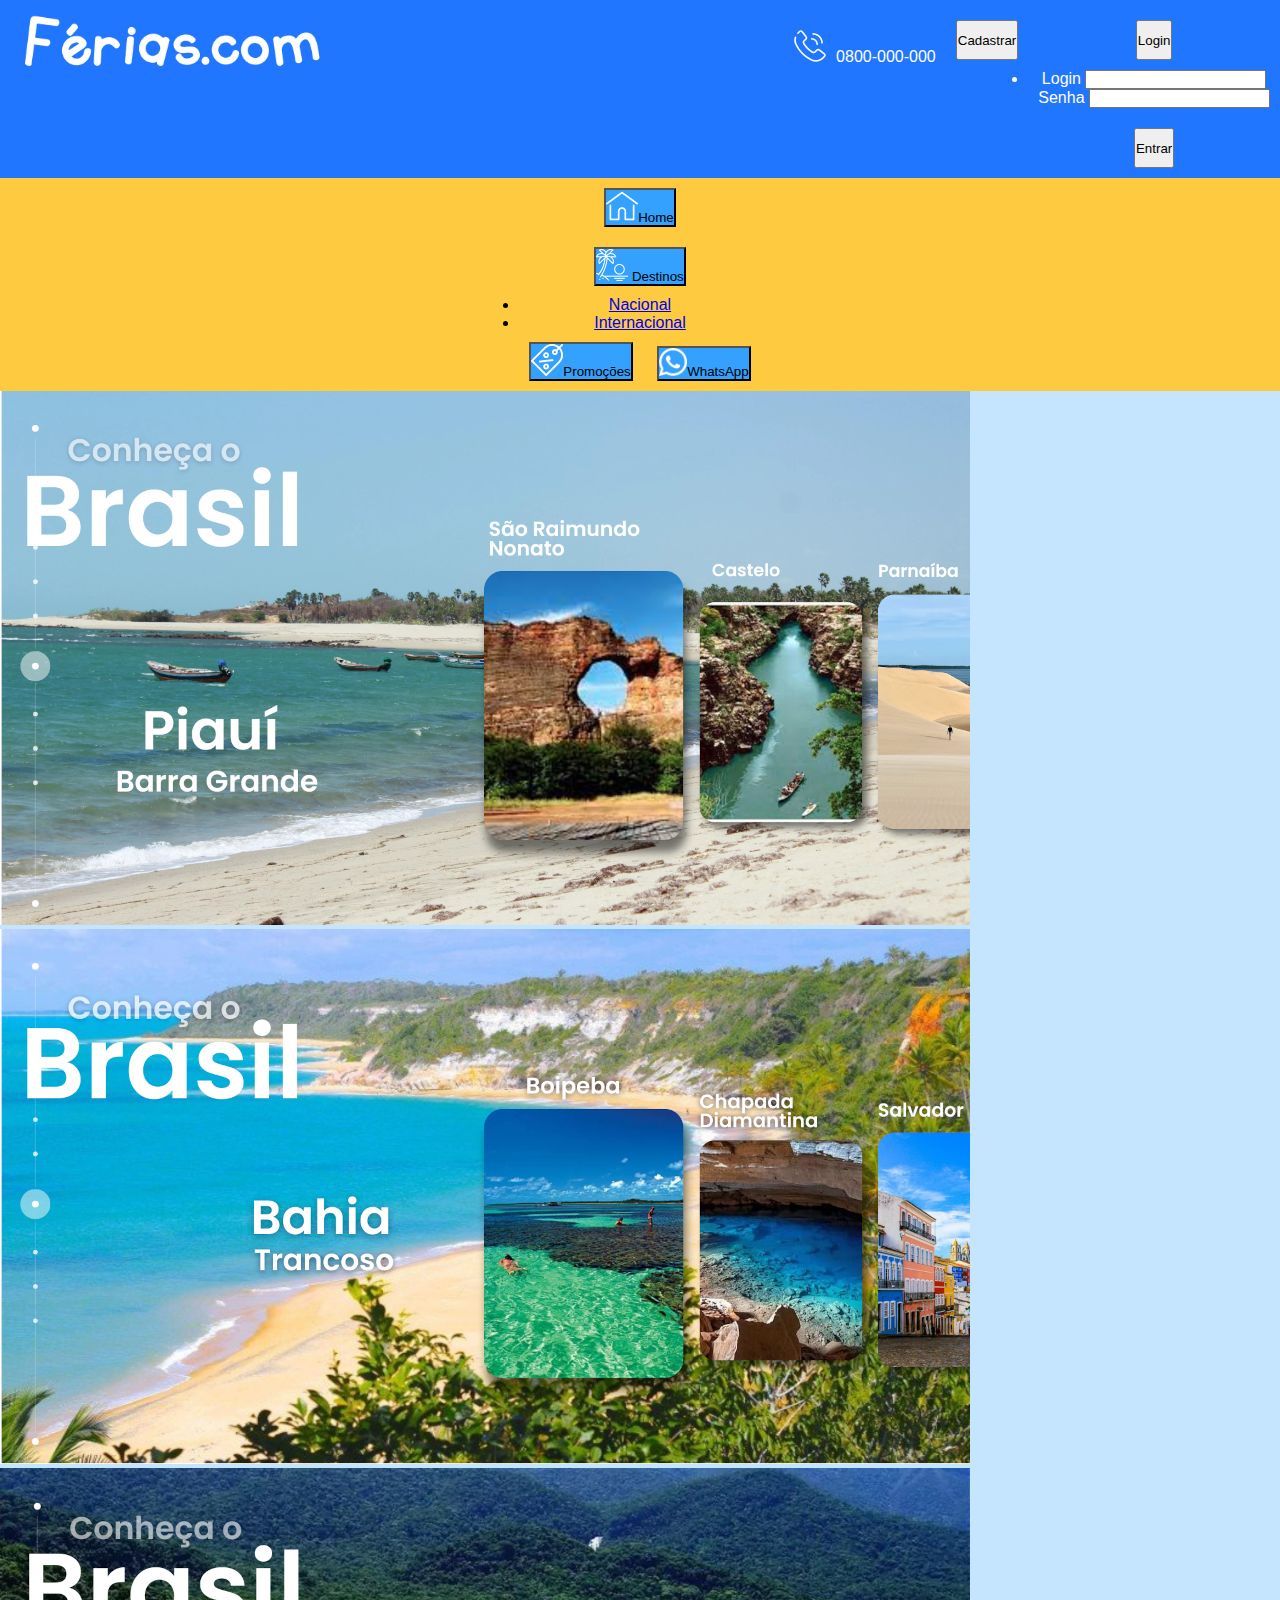
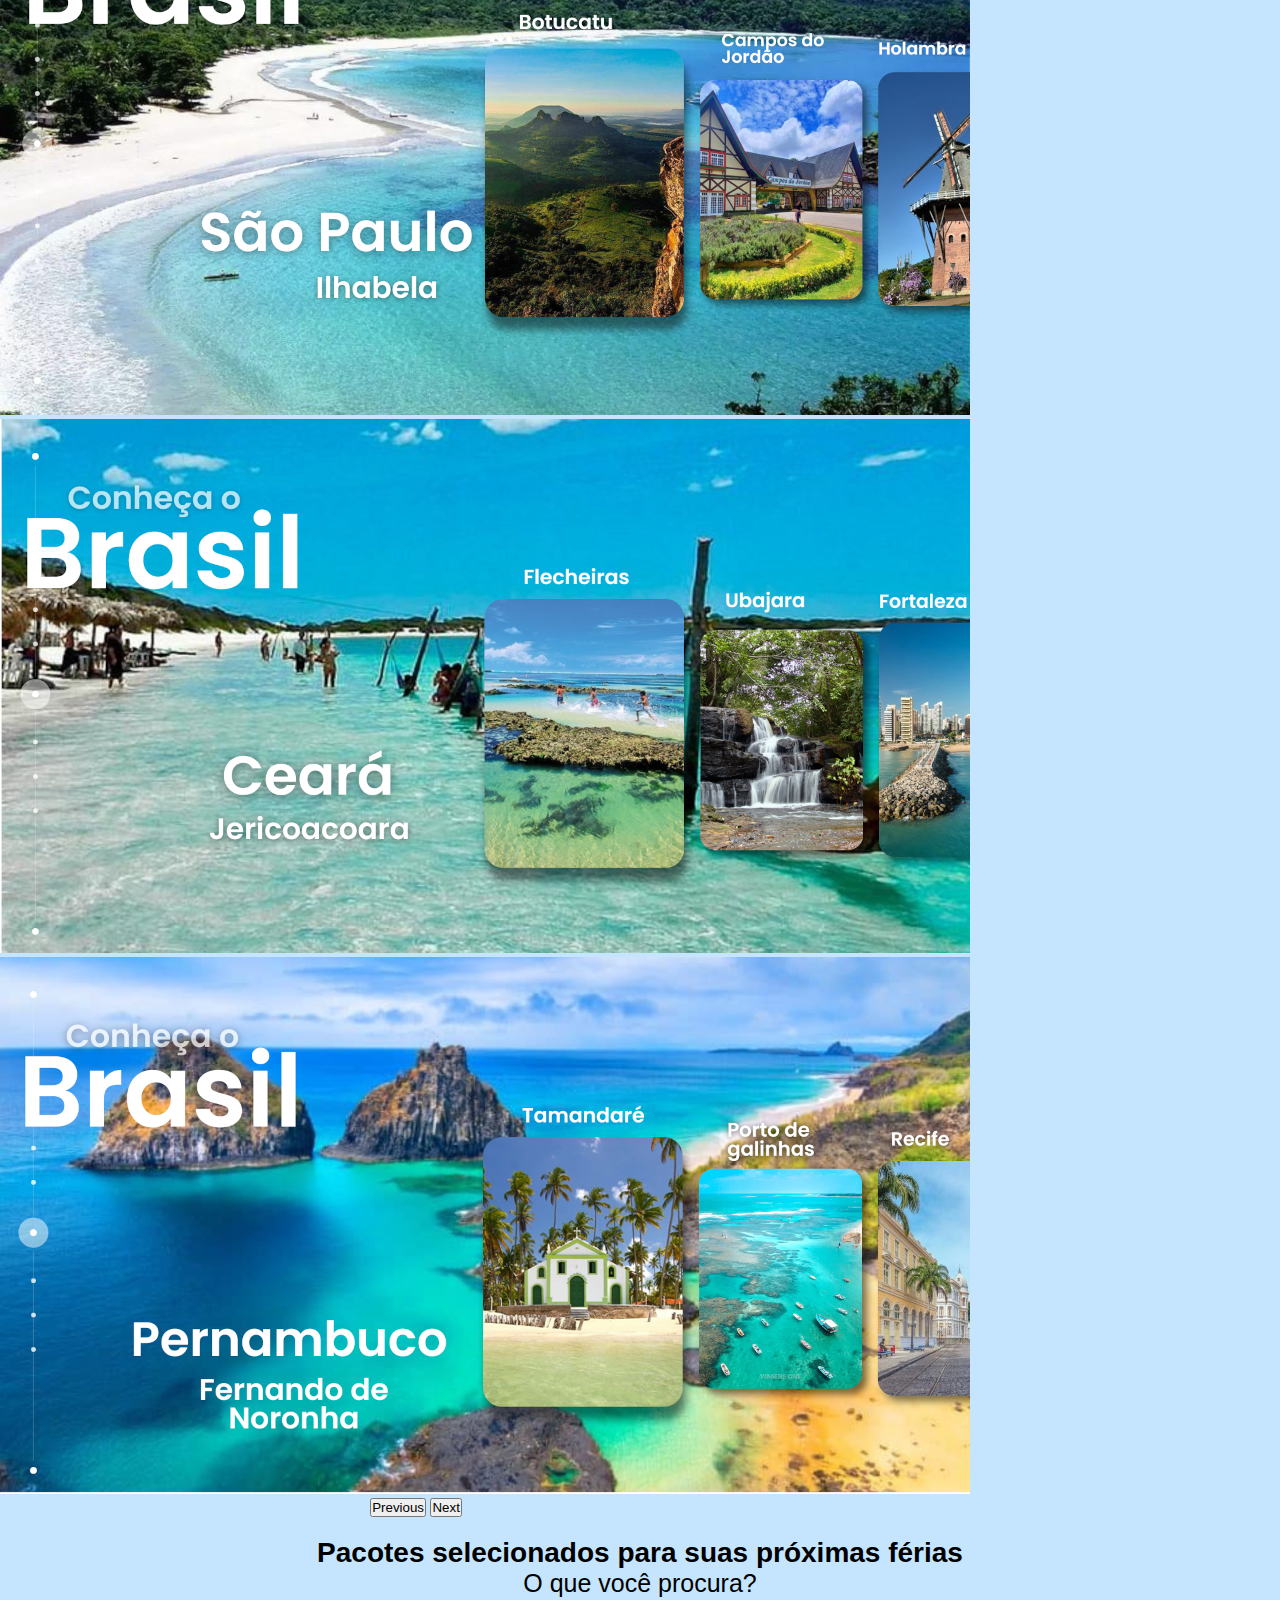
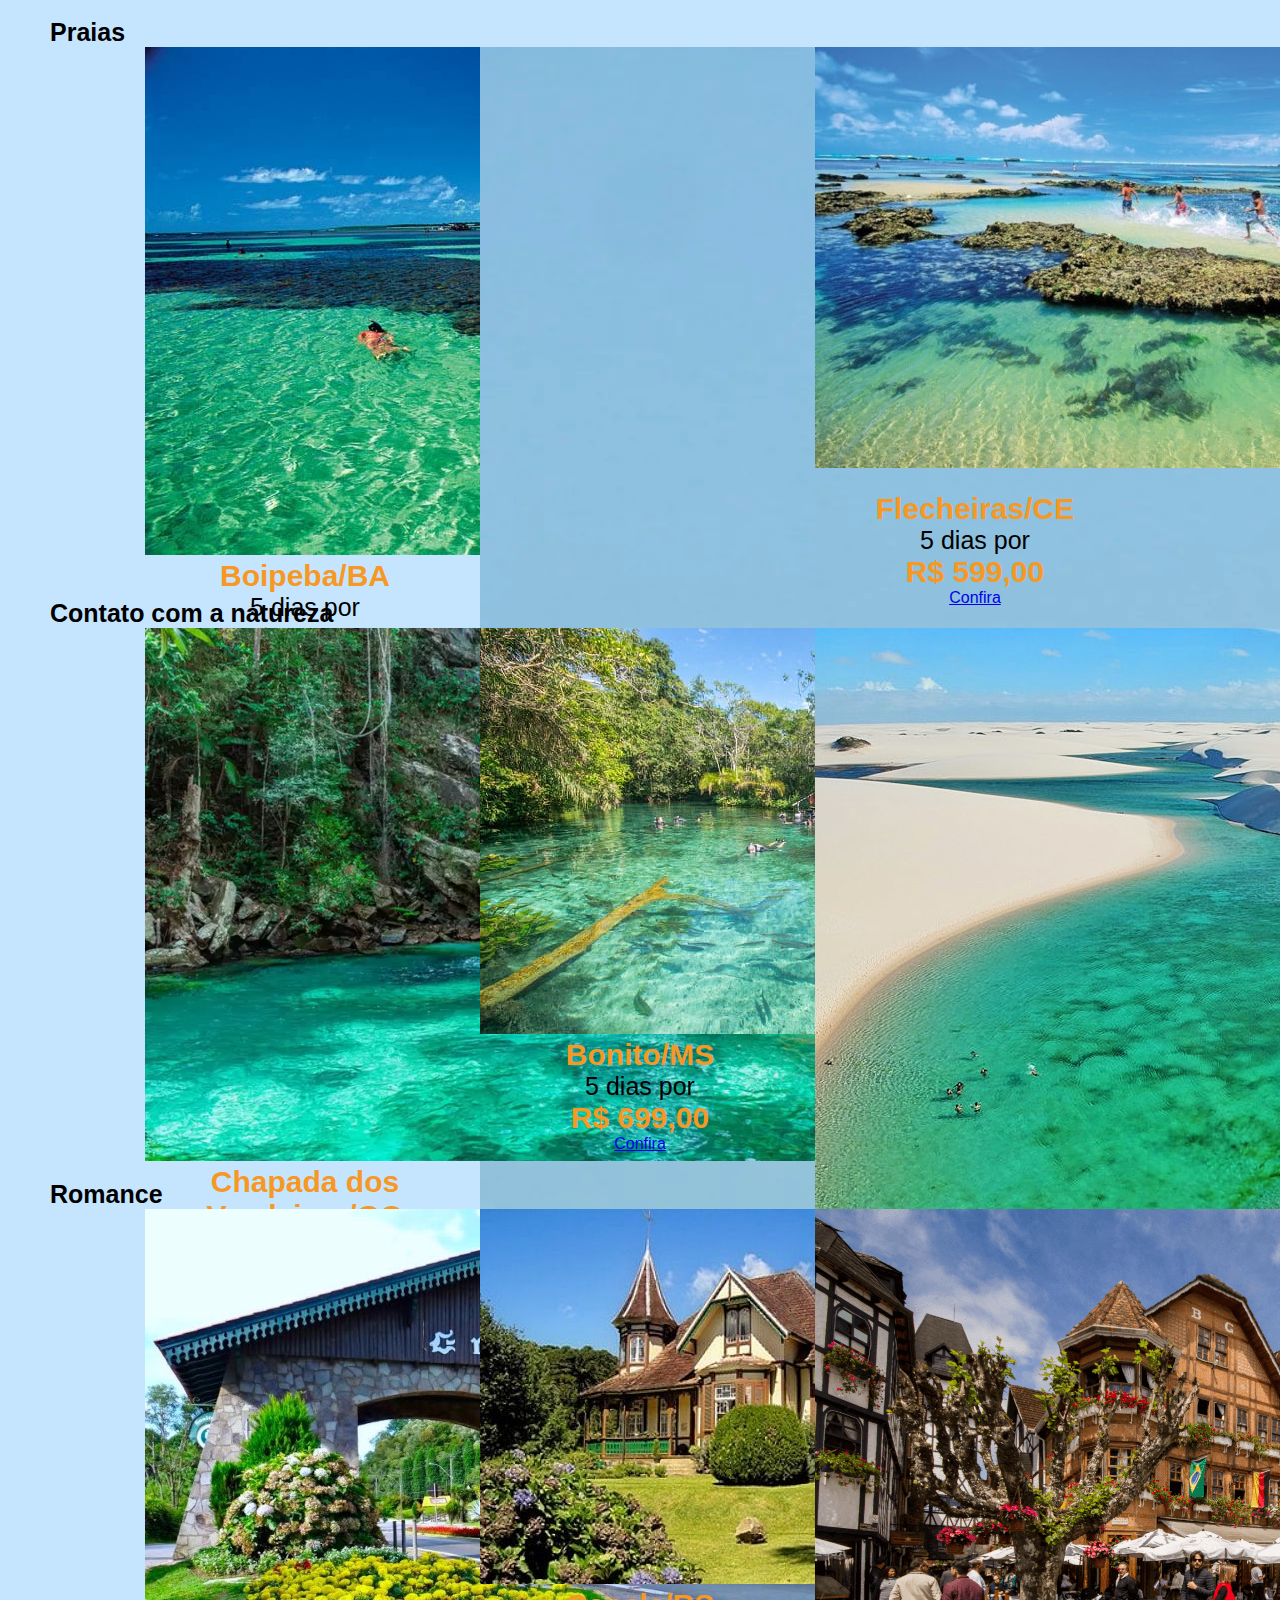
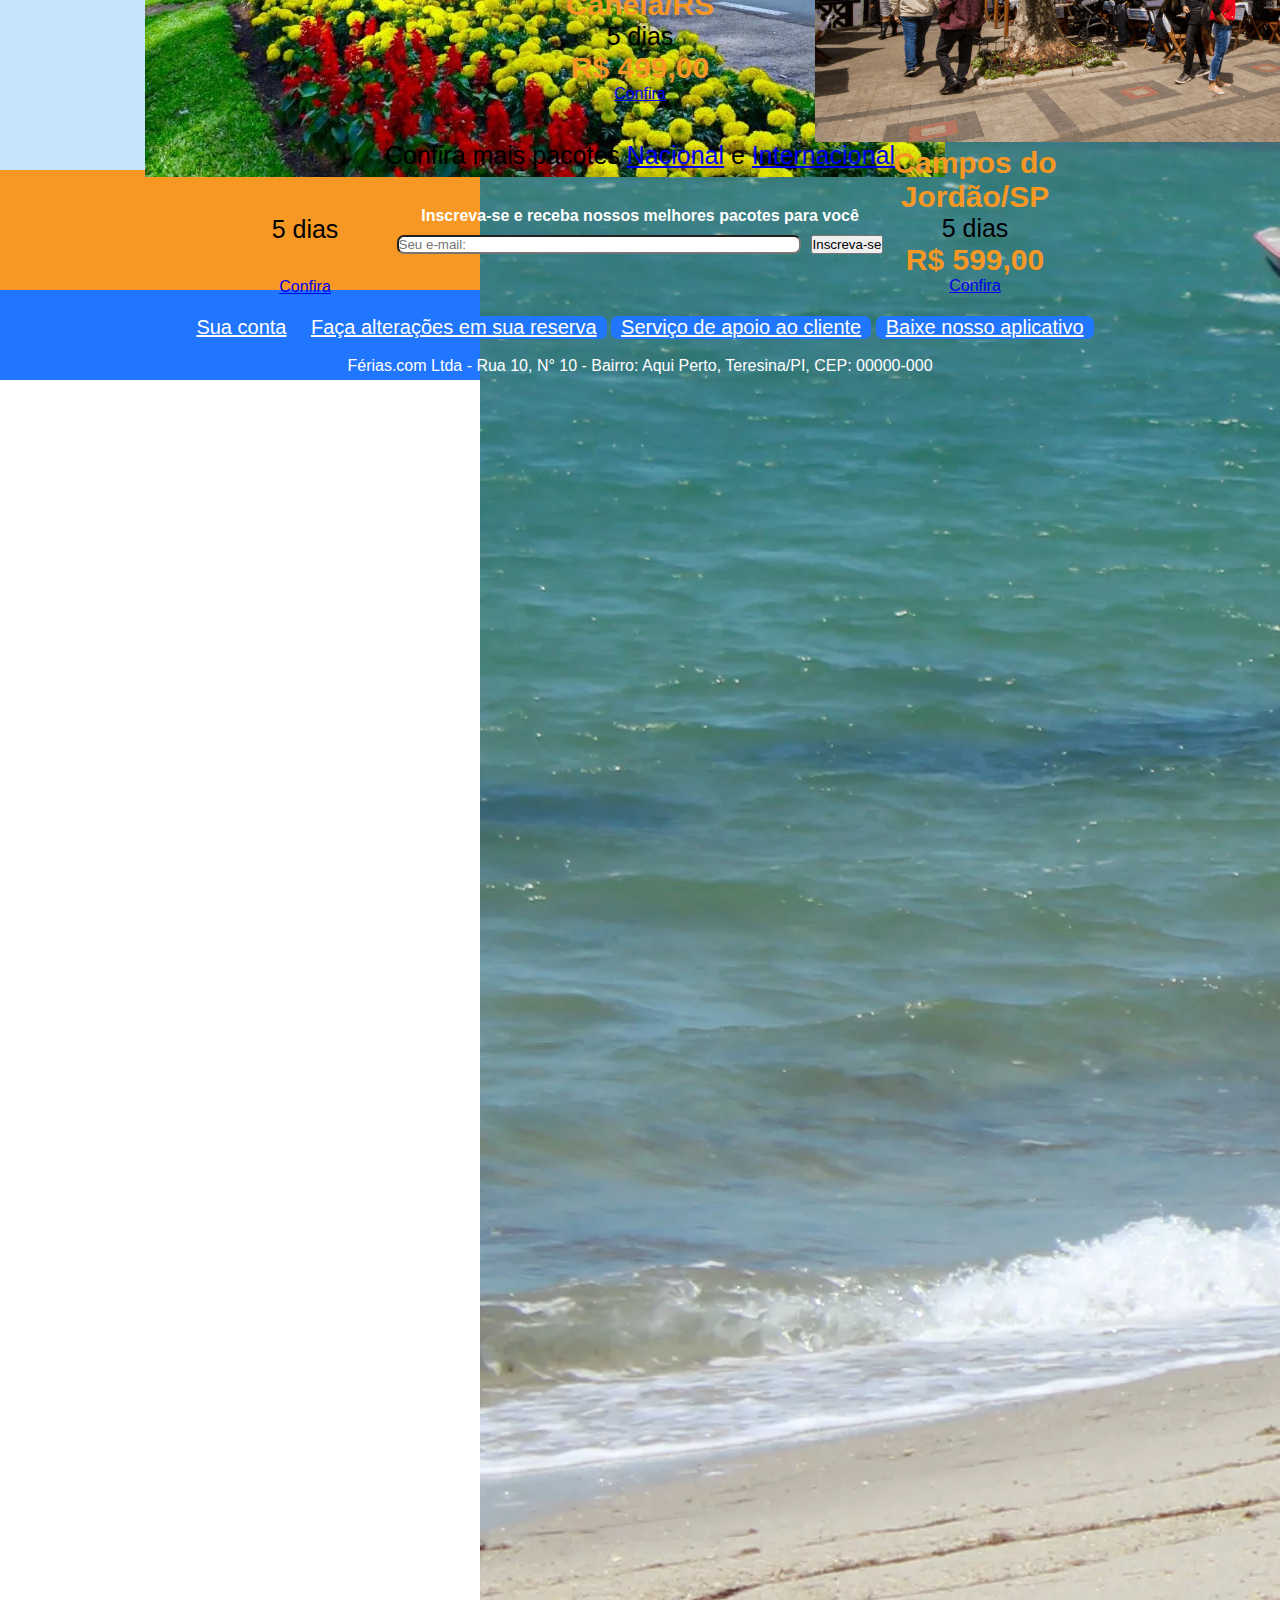
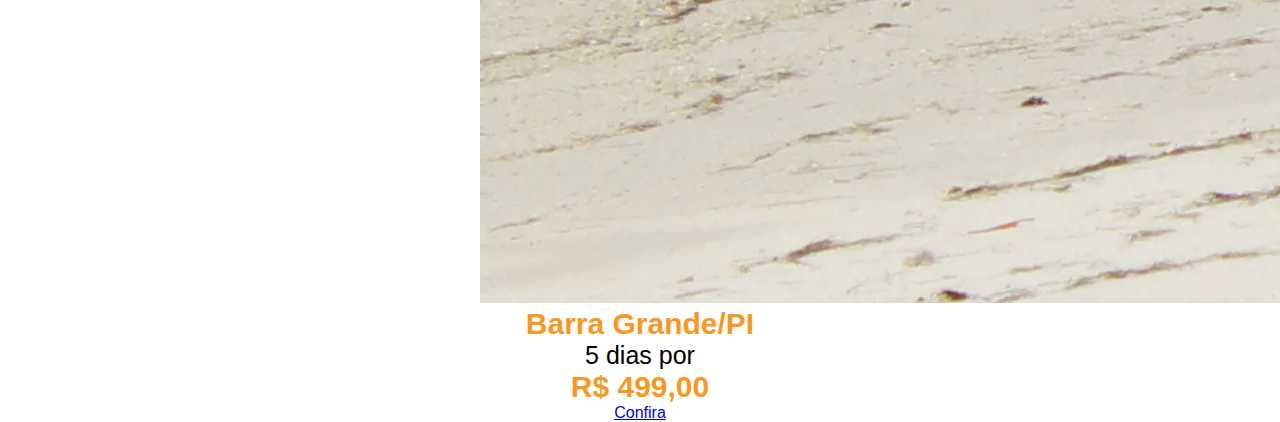
<file: Protótipo de Site de Viagens/index.html>
<!DOCTYPE html>
<html lang="pt-br">
<head>
    <meta charset="UTF-8">
    <meta name="viewport" content="width=device-width, initial-scale=1.0">
    <title>Férias.com</title>
    <link rel="shortcut icon" href="imagens/feriasicone.png" type="image/x-icon">
    <link href="https://cdn.jsdelivr.net/npm/bootstrap@5.3.1/dist/css/bootstrap.min.css" rel="stylesheet"
        integrity="sha384-4bw+/aepP/YC94hEpVNVgiZdgIC5+VKNBQNGCHeKRQN+PtmoHDEXuppvnDJzQIu9" crossorigin="anonymous">
    <link rel="stylesheet" href="index.css">
</head>
<body>
    <main>
<!-----------------------------------------------------------CABEÇALHO---------------------------------------------------->
        <header>
           <div class="logo"><a href="index.html"><img src="imagens/logo ferias.png" alt="logoferias"></div></a>
            <div class="menu">
            <p><img src="imagens/telefone.png" alt="ajuda">0800-000-000</p>
            <a href="cadastrar.html"><button type="button" class="btn btn-primary">Cadastrar</button></a>            

            <div class="dropdown">
              <button class="btn btn-primary dropdown-toggle" type="button" data-bs-toggle="dropdown" aria-expanded="false">
                Login
              </button>
              <ul class="dropdown-menu">
                <li>
                  <form>
                      <div class="mb-3" style="margin-left: 10px; margin-right: 10px;">
                        <label for="exampleInputEmail1" class="form-label">Login</label>
                        <input type="email" class="form-control" id="exampleInputEmail1" aria-describedby="emailHelp">
                      </div>
                      
                      <div class="mb-3" style="margin-left: 10px; margin-right: 10px;">
                        <label for="exampleInputPassword1" class="form-label">Senha</label>
                        <input type="password" class="form-control" id="exampleInputPassword1">
                      </div>
                      
                      <button type="submit" class="btn btn-primary">Entrar</button>
                    </form>
                </li>
              </ul>
            </div>

            </div>
        </header>

         <!--Navbar-->
         <nav class="navbar navbar-expand-lg navbar-dark" style="background-color:rgb(253, 202, 64);">
          <div class="container-fluid" style="justify-content: center;">
              <a href="index.html"><button type="button" class="btn btn-primary">
                  <img src="imagens/casa.png" alt="home">Home
                </button></a>
                <div class="dropdown">
                    <button class="btn btn-primary dropdown-toggle" type="button" data-bs-toggle="dropdown" aria-expanded="false">
                      <img src="imagens/sunset.png" alt="destinos">
                      Destinos
                    </button>
                    <ul class="dropdown-menu">
                      <li><a class="dropdown-item" href="pagnacional.html">Nacional</a></li>
                      <li><a class="dropdown-item" href="paginternacional.html">Internacional</a></li>
                    </ul>
                  </div>
                <a href="cadastrar.html"><button type="button" class="btn btn-primary"><img src="imagens/etiqueta-de-desconto.png" alt="promoção">Promoções</button></a>
                <button type="button" class="btn btn-primary"><img src="imagens/whatsapp.png" alt="contato">WhatsApp</button>
          </div>
      </nav>
      <!--finalnavbar-->
          
<!------------------------------------------------------------CORPO------------------------------------------------------->
        <article>

          <!--CARROSSEL-->
    <div class="container">
      <div id="carouselExampleAutoplaying" class="carousel slide" data-bs-ride="carousel" style="height: 25%; width: 65%;">
      
          <div class="carousel-inner">
            <div class="carousel-item active" data-bs-interval="3000">
              <img src="imagens/piaui.png" class="d-block w-100" alt="...">
            </div>
            <div class="carousel-item" data-bs-interval="3000">
              <img src="imagens/bahia.png" class="d-block w-100" alt="...">
            </div>
            <div class="carousel-item">
              <img src="imagens/saopaulo.png" class="d-block w-100" alt="...">
            </div>
            <div class="carousel-item">
              <img src="imagens/ceara.png" class="d-block w-100" alt="...">
            </div>
            <div class="carousel-item">
              <img src="imagens/pernambuco.png" class="d-block w-100" alt="...">
            </div>
          </div>
  
          <button class="carousel-control-prev" type="button" data-bs-target="#carouselExampleAutoplaying" data-bs-slide="prev">
            <span class="carousel-control-prev-icon" aria-hidden="true"></span>
            <span class="visually-hidden">Previous</span>
          </button>
          <button class="carousel-control-next" type="button" data-bs-target="#carouselExampleAutoplaying" data-bs-slide="next">
            <span class="carousel-control-next-icon" aria-hidden="true"></span>
            <span class="visually-hidden">Next</span>
          </button>
        </div>
      </div>  <!--FIM CARROSSEL-->
         
<!---------------------------------------------------PACOTES-------------------------------------------------------------->
            
          <h2>Pacotes selecionados para suas próximas férias</h2>
            <p>O que você procura?</p>

            <div class="praias">
                <div><h3 style="font-weight: bold; font-size: 25px;">Praias</h3></div>

                <div class="cards-praias">
                <div class="card border-warning mb-3 border border-5" style="width: 20rem; height: 32rem;">
                    <img src="imagens/boipeba.jpg" class="card-img-top" alt="Boipeba">
                    <div class="card-body">
                      <h3 class="card-title">Boipeba/BA</h3>
                      <p class="card-text">5 dias por</p>
                       <h3>R$ 799,00</h3>
                      <a href="#" class="btn btn-primary">Confira</a>
                    </div>
                  </div>

                  <div class="card border-warning mb-3 border border-5" style="width: 20rem; height: 32rem;">
                    <img src="imagens/barra grande 2.webp" class="card-img-top" alt="Barra-Grande">
                    <div class="card-body">
                      <h3 class="card-title">Barra Grande/PI</h3>
                      <p class="card-text">5 dias por</p>
                      <h3>R$ 499,00</h3>
                      <a href="#" class="btn btn-primary">Confira</a>
                    </div>
                  </div>

                  <div class="card border-warning mb-3 border border-5" style="width: 20rem; height: 32rem;">
                    <img src="imagens/flecheiras.jpg" class="card-img-top" alt="Flecheiras">
                    <div class="card-body">
                      <h3 class="card-title" style="margin-top: 20px;">Flecheiras/CE</h3>
                      <p class="card-text">5 dias por</p>
                      <h3>R$ 599,00</h3>
                      <a href="#" class="btn btn-primary">Confira</a>
                    </div>
                  </div>
                </div> <!--fim da div cards-praias-->
            </div> <!--fim da div praias-->

            <div class="natureza">
                <div><h3 style="font-weight: bold; font-size: 25px;">Contato com a natureza</h3></div>
                
                <div class="cards-natureza">
                <div class="card border-warning mb-3 border border-5" style="width: 20rem; height: 32rem;">
                    <img src="imagens/Chapada-dos-Veadeiros-10-dicas-para-a-sua-viagem.png" class="card-img-top" alt="Chapada-dos-veadeiros">
                    <div class="card-body">
                      <h3 class="card-title">Chapada dos Veadeiros/GO</h3>
                      <p class="card-text">5 dias por</p>
                      <h3>R$ 799,00</h3>
                      <a href="#" class="btn btn-primary">Confira</a>
                    </div>
                  </div>

                  <div class="card border-warning mb-3 border border-5" style="width: 20rem; height: 32rem;">
                    <img src="imagens/bonito.jpg" class="card-img-top" alt="Bonito">
                    <div class="card-body">
                      <h3 class="card-title">Bonito/MS</h3>
                      <p class="card-text">5 dias por</p>
                      <h3>R$ 699,00</h3>
                      <a href="#" class="btn btn-primary">Confira</a>
                    </div>
                  </div>

                  <div class="card border-warning mb-3 border border-5" style="width: 20rem; height: 32rem;">
                    <img src="imagens/lencois maranhenses.jpg" class="card-img-top" alt="lencois-maranhenses">
                    <div class="card-body">
                      <h3 class="card-title">Lençois Maranhenses/MA</h3>
                      <p class="card-text">5 dias por</p>
                      <h3>R$ 599,00</h3>
                      <a href="#" class="btn btn-primary">Confira</a>
                    </div>
                  </div>
                </div> <!--fim da div cards-natureza-->
            </div><!--fim da div natureza-->

            
            <div class="romance">
                <div><h3 style="font-weight: bold; font-size: 25px;">Romance</h3></div>
                
                <div class="cards-romance">
                <div class="card border-warning mb-3 border border-5" style="width: 20rem; height: 32rem;">
                    <img src="imagens/gramado.jpg" class="card-img-top" alt="Gramado">
                    <div class="card-body">
                      <h3 class="card-title">Gramado/RS</h3>
                      <p class="card-text">5 dias</p>
                      <h3>R$ 699,00</h3>
                      <a href="#" class="btn btn-primary">Confira</a>
                    </div>
                  </div>

                  <div class="card border-warning mb-3 border border-5" style="width: 20rem; height: 32rem;">
                    <img src="imagens/canela.jpg" class="card-img-top" alt="Canela">
                    <div class="card-body">
                      <h3 class="card-title">Canela/RS</h3>
                      <p class="card-text">5 dias</p>
                      <h3>R$ 499,00</h3>
                      <a href="#" class="btn btn-primary">Confira</a>
                    </div>
                  </div>

                  <div class="card border-warning mb-3 border border-5" style="width: 20rem; height: 32rem;">
                    <img src="imagens/campos do jordao.png" class="card-img-top" alt="Campos-do-jordao">
                    <div class="card-body">
                      <h3 class="card-title">Campos do Jordão/SP</h3>
                      <p class="card-text">5 dias</p>
                      <h3>R$ 599,00</h3>
                      <a href="#" class="btn btn-primary">Confira</a>
                    </div>
                  </div>
                </div> <!--fim da div cards-romance-->
              </div><!--fim da div romance-->
        
             <p>Confira mais pacotes <a href="pagnacional.html">Nacional</a> e <a href="paginternacional.html">Internacional</a></p>
            </article>
    
<!-----------------------------------------------------FOOTER------------------------------------------------------------>

        <div class="email">
            <div><h4>Inscreva-se e receba nossos melhores pacotes para você</h4></div>
            
            <div class="email2">
            <input type="email" class="form-control" id="exampleInputEmail1" aria-describedby="emailHelp" placeholder="Seu e-mail:">
            <button type="button" class="btn btn-primary">Inscreva-se</button>   
          </div>
        </div>
       
        <div class="rodape">
        
          <div class="links">
        <button><a href="#">Sua conta</a></button>
        <button><a href="#">Faça alterações em sua reserva</a></button>
        <button><a href="#">Serviço de apoio ao cliente</a></button>
        <button><a href="#">Baixe nosso aplicativo</a></button>
          </div>
        
          <div class="endereco"><p>Férias.com Ltda - Rua 10, N° 10 - Bairro: Aqui Perto, Teresina/PI, CEP: 00000-000</p></div>
      </div>
    
    </main>

    <script src="https://cdn.jsdelivr.net/npm/bootstrap@5.3.1/dist/js/bootstrap.bundle.min.js"
        integrity="sha384-HwwvtgBNo3bZJJLYd8oVXjrBZt8cqVSpeBNS5n7C8IVInixGAoxmnlMuBnhbgrkm"
        crossorigin="anonymous"></script>
</body>
</html>
</file>
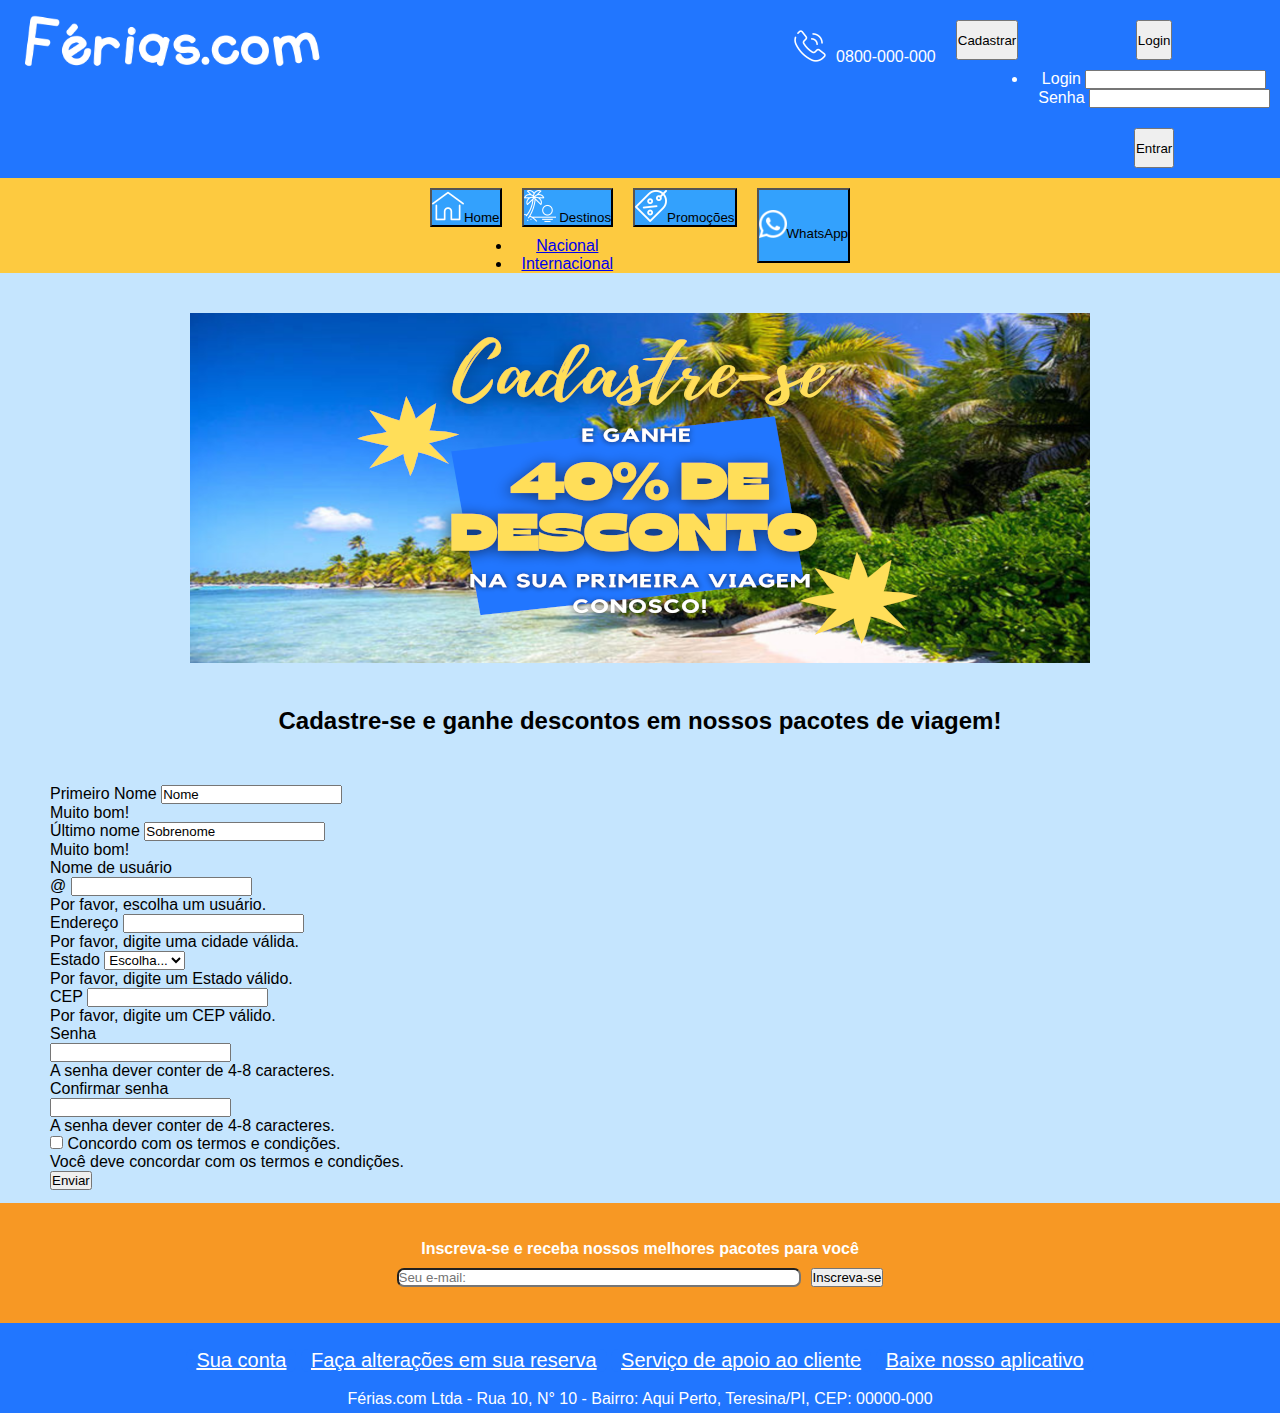
<file: Protótipo de Site de Viagens/cadastrar.html>
<!DOCTYPE html>
<html lang="pt-br">
<head>
    <meta charset="UTF-8">
    <meta name="viewport" content="width=device-width, initial-scale=1.0">
    <title>Cadastrar</title>
    <link rel="shortcut icon" href="imagens/feriasicone.png" type="image/x-icon">
    <link href="https://cdn.jsdelivr.net/npm/bootstrap@5.3.0/dist/css/bootstrap.min.css" rel="stylesheet" integrity="sha384-9ndCyUaIbzAi2FUVXJi0CjmCapSmO7SnpJef0486qhLnuZ2cdeRhO02iuK6FUUVM" crossorigin="anonymous">
    <link rel="stylesheet" href="cadastrar.css">
</head>
<body>
    <main>
        <!---------------------------------------------CABEÇALHO---------------------------------------------------------------->
                        <header>
                           <div class="logo"><a href="index.html"><img src="imagens/logo ferias.png" alt="logoferias"></div></a>
                            <div class="menu">
                            <p><img src="imagens/telefone.png" alt="telefone">0800-000-000</p>
                            <a href="cadastrar.html"><button type="button" class="btn btn-primary">Cadastrar</button></a>
                            
                            <div class="dropdown">
                              <button class="btn btn-primary dropdown-toggle" type="button" data-bs-toggle="dropdown" aria-expanded="false">
                                Login
                              </button>
                              <ul class="dropdown-menu">
                                <li>
                                  <form>
                                      <div class="mb-3" style="margin-left: 10px; margin-right: 10px;">
                                        <label for="exampleInputEmail1" class="form-label">Login</label>
                                        <input type="email" class="form-control" id="exampleInputEmail1" aria-describedby="emailHelp">
                                      </div>
                                      
                                      <div class="mb-3" style="margin-left: 10px; margin-right: 10px;">
                                        <label for="exampleInputPassword1" class="form-label">Senha</label>
                                        <input type="password" class="form-control" id="exampleInputPassword1">
                                      </div>
                                      
                                      <button type="submit" class="btn btn-primary">Entrar</button>
                                    </form>
                                </li>
                              </ul>
                            </div>
                
                            </div>
                        </header>
                
                        <nav>
                            <a href="index.html"><button type="button" class="btn btn-primary">
                              <img src="imagens/casa.png" alt="home">Home
                            </button></a>
                            <div class="dropdown">
                                <button class="btn btn-primary dropdown-toggle" type="button" data-bs-toggle="dropdown" aria-expanded="false">
                                  <img src="imagens/sunset.png" alt="destinos">
                                  Destinos
                                </button>
                                <ul class="dropdown-menu">
                                  <li><a class="dropdown-item" href="pagnacional.html">Nacional</a></li>
                                  <li><a class="dropdown-item" href="paginternacional.html">Internacional</a></li>
                                </ul>
                              </div>
                            <a href="cadastrar.html"><button type="button" class="btn btn-primary"><img src="imagens/etiqueta-de-desconto.png" alt="promoção">Promoções</button></a>
                            <button type="button" class="btn btn-primary"><img src="imagens/whatsapp.png" alt="contato">WhatsApp</button>
                        </nav>
                
        <!-------------------------------------------------------CORPO----------------------------------------------------------->          
                
                <article>


                      <div class="vale-presente"><img src="imagens/valedesconto3.png" alt="valedesconto"></div>                       
                  
                         <h2>Cadastre-se e ganhe descontos em nossos pacotes de viagem!</h2>
                    <div class="formulario">
                    <form class="row g-3 needs-validation" novalidate>
                        <div class="col-md-4">
                          <label for="validationCustom01" class="form-label">Primeiro Nome</label>
                          <input type="text" class="form-control" id="validationCustom01" value="Nome" required>
                          <div class="valid-feedback">
                            Muito bom!
                          </div>
                        </div>
                        <div class="col-md-4">
                          <label for="validationCustom02" class="form-label">Último nome</label>
                          <input type="text" class="form-control" id="validationCustom02" value="Sobrenome" required>
                          <div class="valid-feedback">
                            Muito bom!
                          </div>
                        </div>
                        <div class="col-md-4">
                          <label for="validationCustomUsername" class="form-label">Nome de usuário</label>
                          <div class="input-group has-validation">
                            <span class="input-group-text" id="inputGroupPrepend">@</span>
                            <input type="text" class="form-control" id="validationCustomUsername" aria-describedby="inputGroupPrepend" required>
                            <div class="invalid-feedback">
                              Por favor, escolha um usuário.
                            </div>
                          </div>
                        </div>
                        <div class="col-md-6">
                          <label for="validationCustom03" class="form-label">Endereço</label>
                          <input type="text" class="form-control" id="validationCustom03" required>
                          <div class="invalid-feedback">
                            Por favor, digite uma cidade válida.
                          </div>
                        </div>
                        <div class="col-md-3">
                          <label for="validationCustom04" class="form-label">Estado</label>
                          <select class="form-select" id="validationCustom04" required>
                            <option selected disabled value="">Escolha...</option>
                            <option>PI</option>
                            <option>CE</option>
                            <option>PE</option>
                            <option>MA</option>
                            <option>SE</option>
                            <option>BA</option>
                            <option>PB</option>
                            <option>SP</option>
                            <option>RJ</option>
                            <option>RS</option>
                            <option>CS</option>
                            <option>MS</option>
                            <option>AM</option>
                            <option>AC</option>

                          </select>
                          <div class="invalid-feedback">
                            Por favor, digite um Estado válido.
                          </div>
                        </div>
                        <div class="col-md-3">
                          <label for="validationCustom05" class="form-label">CEP</label>
                          <input type="text" class="form-control" id="validationCustom05" required>
                          <div class="invalid-feedback">
                            Por favor, digite um CEP válido.
                          </div>
                        </div>
                        
                        <div class="col-md-3">
                            <div class="col-auto">
                              <label for="inputPassword6" class="col-form-label">Senha</label>
                            </div>
                            <div class="col-auto">
                              <input type="password" id="inputPassword6" class="form-control" aria-describedby="passwordHelpInline">
                            </div>
                            <div class="col-auto">
                              <span id="passwordHelpInline" class="form-text">
                                A senha dever conter de 4-8 caracteres.
                              </span>
                            </div>
                          </div>

                          <div class="col-md-3">
                            <div class="col-auto">
                              <label for="inputPassword6" class="col-form-label">Confirmar senha</label>
                            </div>
                            <div class="col-auto">
                              <input type="password" id="inputPassword6" class="form-control" aria-describedby="passwordHelpInline">
                            </div>
                            <div class="col-auto">
                              <span id="passwordHelpInline" class="form-text">
                                A senha dever conter de 4-8 caracteres.
                              </span>
                            </div>
                          </div>

                        <div class="col-12">
                          <div class="form-check">
                            <input class="form-check-input" type="checkbox" value="" id="invalidCheck" required>
                            <label class="form-check-label" for="invalidCheck">
                              Concordo com os termos e condições.
                            </label>
                            <div class="invalid-feedback">
                              Você deve concordar com os termos e condições.
                            </div>
                          </div>
                        </div>
                        <div class="col-12">
                          <button class="btn btn-primary" type="submit">Enviar</button>
                        </div>
                      </form>
                    </div> <!--Fim da <div class: "formulario"-->

                        
                </article>
                    
        <!-------------------------------------------------------FOOTER----------------------------------------------------------->
                        <div class="email">
                            <div><h4>Inscreva-se e receba nossos melhores pacotes para você</h4></div>
                            
                            <div class="email2">
                            <input type="email" class="form-control" id="exampleInputEmail1" aria-describedby="emailHelp" placeholder="Seu e-mail:">
                            <button type="button" class="btn btn-primary">Inscreva-se</button>   
                          </div>
                        </div>
                       
                        <div class="rodape">
                        
                          <div class="links">
                        <button><a href="#">Sua conta</a></button>
                        <button><a href="#">Faça alterações em sua reserva</a></button>
                        <button><a href="#">Serviço de apoio ao cliente</a></button>
                        <button><a href="#">Baixe nosso aplicativo</a></button>
                          </div>
                        
                          <div class="endereco"><p>Férias.com Ltda - Rua 10, N° 10 - Bairro: Aqui Perto, Teresina/PI, CEP: 00000-000</p></div>
                      </div>
                    
                    </main>
                
            <script src="https://cdn.jsdelivr.net/npm/bootstrap@5.3.0/dist/js/bootstrap.bundle.min.js" integrity="sha384-geWF76RCwLtnZ8qwWowPQNguL3RmwHVBC9FhGdlKrxdiJJigb/j/68SIy3Te4Bkz" crossorigin="anonymous"></script>
        </body>
</body>
</html>
</file>
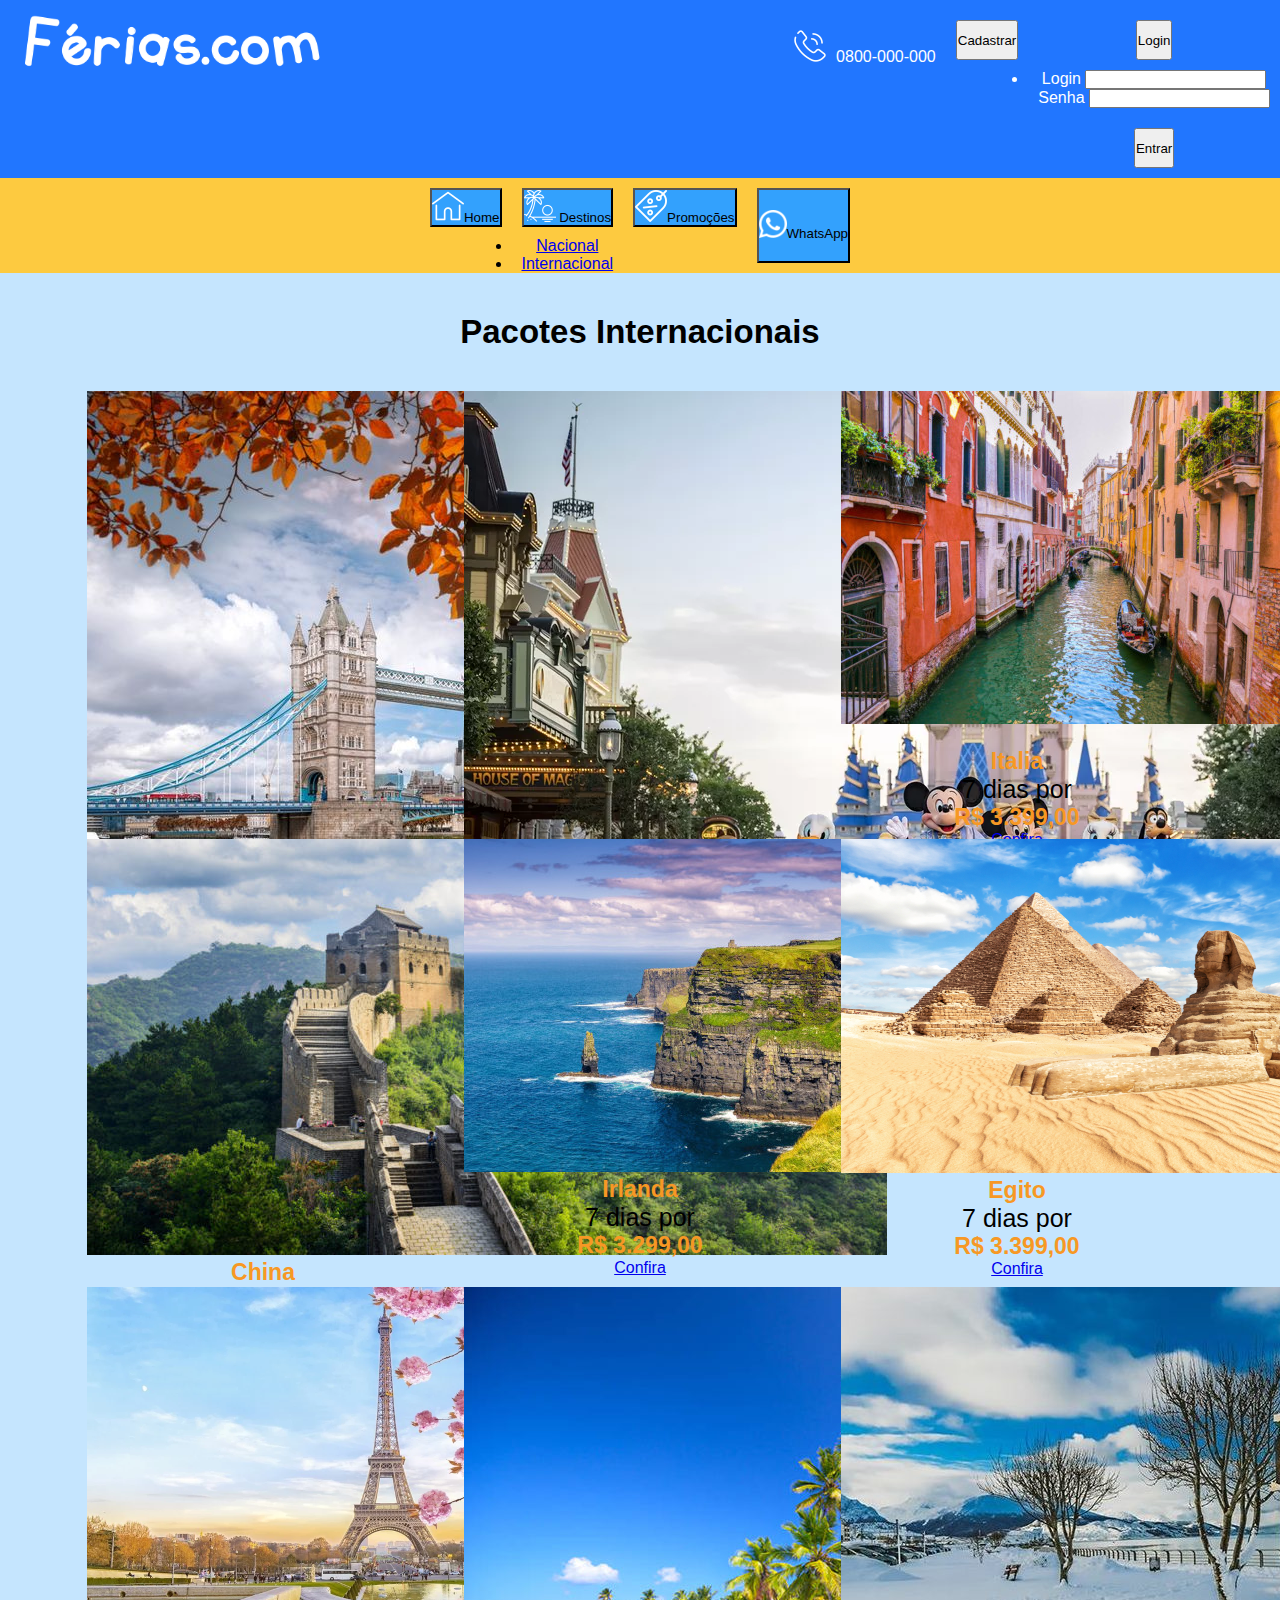
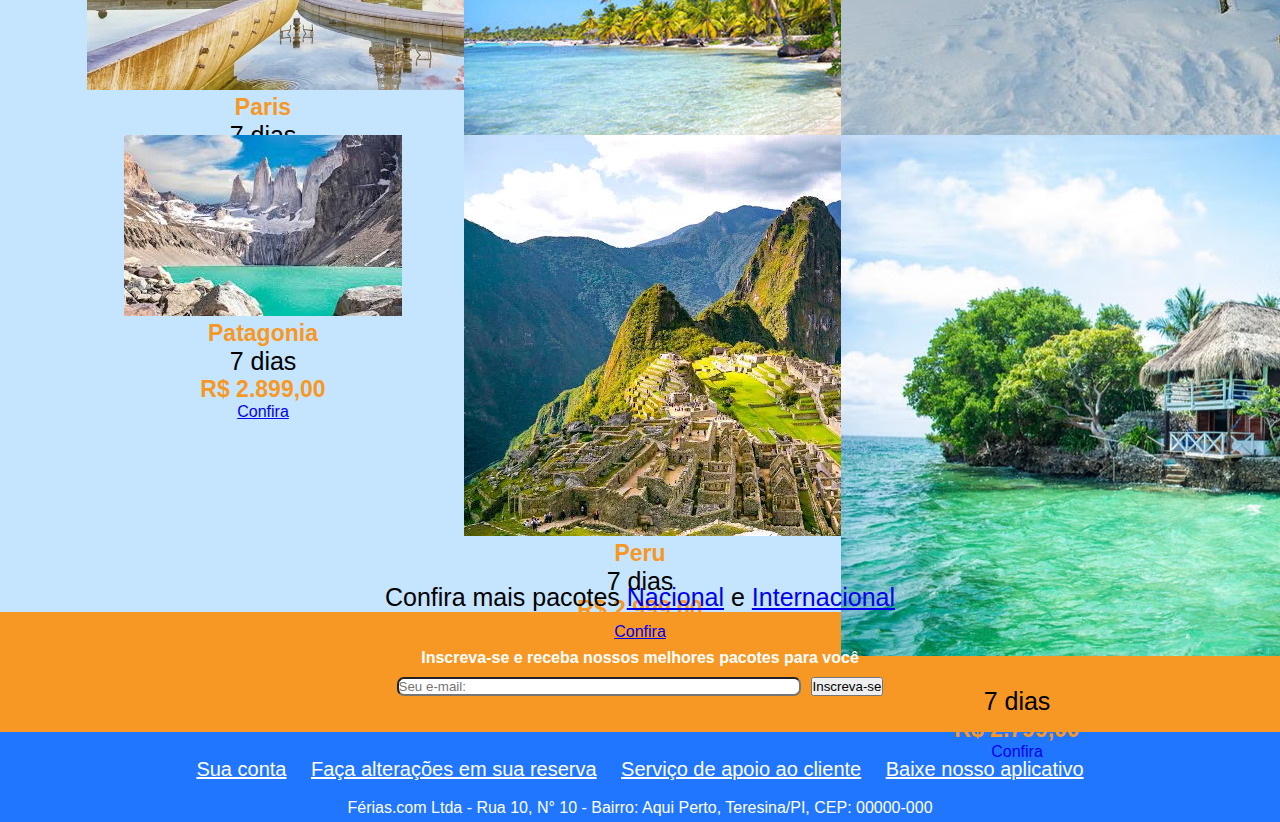
<file: Protótipo de Site de Viagens/paginternacional.html>
<!DOCTYPE html>
<html lang="pt-br">
<head>
    <meta charset="UTF-8">
    <meta name="viewport" content="width=k, initial-scale=1.0">
    <title>Pacotes Internacionais</title>
    <link rel="shortcut icon" href="imagens/feriasicone.png" type="image/x-icon">
    <link href="https://cdn.jsdelivr.net/npm/bootstrap@5.3.0/dist/css/bootstrap.min.css" rel="stylesheet" integrity="sha384-9ndCyUaIbzAi2FUVXJi0CjmCapSmO7SnpJef0486qhLnuZ2cdeRhO02iuK6FUUVM" crossorigin="anonymous">
    <link rel="stylesheet" href="paginternacional.css">
</head>
<body>
    <main>
<!---------------------------------------------CABEÇALHO---------------------------------------------------------------->
                <header>
                   <div class="logo"><a href="index.html"><img src="imagens/logo ferias.png" alt="logoferias"></a></div>
                    <div class="menu">
                    <p><img src="imagens/telefone.png" alt="ajuda">0800-000-000</p>
                    <a href="cadastrar.html"><button type="button" class="btn btn-primary">Cadastrar</button></a>
                    
                    <div class="dropdown">
                      <button class="btn btn-primary dropdown-toggle" type="button" data-bs-toggle="dropdown" aria-expanded="false">
                        Login
                      </button>
                      <ul class="dropdown-menu">
                        <li>
                          <form>
                              <div class="mb-3" style="margin-left: 10px; margin-right: 10px;">
                                <label for="exampleInputEmail1" class="form-label">Login</label>
                                <input type="email" class="form-control" id="exampleInputEmail1" aria-describedby="emailHelp">
                              </div>
                              
                              <div class="mb-3" style="margin-left: 10px; margin-right: 10px;">
                                <label for="exampleInputPassword1" class="form-label">Senha</label>
                                <input type="password" class="form-control" id="exampleInputPassword1">
                              </div>
                              
                              <button type="submit" class="btn btn-primary">Entrar</button>
                            </form>
                        </li>
                      </ul>
                    </div>
        
                    </div>
                </header>
        
                <nav>
                  <a href="index.html"><button type="button" class="btn btn-primary">
                      <img src="imagens/casa.png" alt="home">Home
                    </button></a>
                    <div class="dropdown">
                        <button class="btn btn-primary dropdown-toggle" type="button" data-bs-toggle="dropdown" aria-expanded="false">
                          <img src="imagens/sunset.png" alt="destinos">
                          Destinos
                        </button>
                        <ul class="dropdown-menu">
                          <li><a class="dropdown-item" href="pagnacional.html">Nacional</a></li>
                          <li><a class="dropdown-item" href="paginternacional.html">Internacional</a></li>
                        </ul>
                      </div>
                    <a href="cadastrar.html"><button type="button" class="btn btn-primary"><img src="imagens/etiqueta-de-desconto.png" alt="promoção">Promoções</button></a>
                    <button type="button" class="btn btn-primary"><img src="imagens/whatsapp.png" alt="contato">WhatsApp</button>
                </nav>
        
<!-------------------------------------------------------CORPO----------------------------------------------------------->          
        
                <article>
                    
                  <h2>Pacotes Internacionais</h2>
        
                    <div class="pacotes">
                        
                     <div class="linha1">
                        
                        <div class="card border-warning mb-3 border border-5" style="width: 22rem; height: 28rem;">
                            <img src="imagens/londres.jpg" class="card-img-top" alt="Londres">
                            <div class="card-body">
                              <h3 class="card-title">Londres</h3>
                              <p class="card-text">7 dias por</p>
                               <h3>R$ 3.499,00</h3>
                              <a href="#" class="btn btn-primary">Confira</a>
                            </div>
                        </div>
        
                        <div class="card border-warning mb-3 border border-5" style="width: 22rem; height: 28rem;">
                            <img src="imagens/orlando.webp" class="card-img-top" alt="Orlando">
                            <div class="card-body">
                              <h3 class="card-title">Orlando</h3>
                              <p class="card-text">7 dias por</p>
                              <h3>R$ 3.299,00</h3>
                              <a href="#" class="btn btn-primary">Confira</a>
                            </div>
                          </div>
        
                        <div class="card border-warning mb-3 border border-5" style="width: 22rem; height: 28rem;">
                            <img src="imagens/italia.jpg" class="card-img-top" alt="Italia">
                            <div class="card-body">
                              <h3 class="card-title" style="margin-top: 20px;">Italia</h3>
                              <p class="card-text">7 dias por</p>
                              <h3>R$ 3.399,00</h3>
                              <a href="#" class="btn btn-primary">Confira</a>
                            </div>
                          </div>
                        </div>
                           
                     <div class="linha2">
                        
                        <div class="card border-warning mb-3 border border-5" style="width: 22rem; height: 28rem;">
                            <img src="imagens/china.jpg" class="card-img-top" alt="China">
                            <div class="card-body">
                              <h3 class="card-title">China</h3>
                              <p class="card-text">7 dias por</p>
                              <h3>R$ 3.299,00</h3>
                              <a href="#" class="btn btn-primary">Confira</a>
                            </div>
                        </div>
        
                        <div class="card border-warning mb-3 border border-5" style="width: 22rem; height: 28rem;">
                            <img src="imagens/irlanda.jpg" class="card-img-top" alt="Irlanda">
                            <div class="card-body">
                              <h3 class="card-title">Irlanda</h3>
                              <p class="card-text">7 dias por</p>
                              <h3>R$ 3.299,00</h3>
                              <a href="#" class="btn btn-primary">Confira</a>
                            </div>
                        </div>
        
                        <div class="card border-warning mb-3 border border-5" style="width: 22rem; height: 28rem;">
                            <img src="imagens/egito.jpg" class="card-img-top" alt="Egito">
                            <div class="card-body">
                              <h3 class="card-title">Egito</h3>
                              <p class="card-text">7 dias por</p>
                              <h3>R$ 3.399,00</h3>
                              <a href="#" class="btn btn-primary">Confira</a>
                            </div>
                        </div>
                      </div>
         
                        
                      <div class="linha3">
        
                        <div class="card border-warning mb-3 border border-5" style="width: 22rem; height: 28rem;">
                            <img src="imagens/paris2.png" class="card-img-top" alt="Paris">
                            <div class="card-body">
                              <h3 class="card-title">Paris</h3>
                              <p class="card-text">7 dias</p>
                              <h3>R$ 3.599,00</h3>
                              <a href="#" class="btn btn-primary">Confira</a>
                            </div>
                        </div>
        
                        <div class="card border-warning mb-3 border border-5" style="width: 22rem; height: 28rem;">
                            <img src="imagens/caribe.jpg" class="card-img-top" alt="Caribe">
                            <div class="card-body">
                              <h3 class="card-title">Caribe</h3>
                              <p class="card-text">7 dias</p>
                              <h3>R$ 3.299,00</h3>
                              <a href="#" class="btn btn-primary">Confira</a>
                            </div>
                        </div>
        
                        <div class="card border-warning mb-3 border border-5" style="width: 22rem; height: 28rem;">
                            <img src="imagens/ushuaia.jpg" class="card-img-top" alt="Ushuaia">
                            <div class="card-body">
                              <h3 class="card-title">Ushuaia</h3>
                              <p class="card-text">7 dias</p>
                              <h3>R$ 3.199,00</h3>
                              <a href="#" class="btn btn-primary">Confira</a>
                            </div>
                        </div>
                      </div>
                    
                      <div class="linha4">
        
                        <div class="card border-warning mb-3 border border-5" style="width: 22rem; height: 28rem;">
                            <img src="imagens/patagonia.jpeg" class="card-img-top" alt="Patagonia">
                            <div class="card-body">
                                <h3 class="card-title">Patagonia</h3>
                                <p class="card-text">7 dias</p>
                                <h3>R$ 2.899,00</h3>
                                <a href="#" class="btn btn-primary">Confira</a>
                            </div>
                          </div>
            
                        <div class="card border-warning mb-3 border border-5" style="width: 22rem; height: 28rem;">
                            <img src="imagens/machupicchu.webp" class="card-img-top" alt="machupicchu">
                            <div class="card-body">
                                <h3 class="card-title">Peru</h3>
                                <p class="card-text">7 dias</p>
                                <h3>R$ 2.999,00</h3>
                                <a href="#" class="btn btn-primary">Confira</a>
                              </div>
                            </div>
            
                        <div class="card border-warning mb-3 border border-5" style="width: 22rem; height: 28rem;">
                            <img src="imagens/Cartagena.avif" class="card-img-top" alt="Cartagena">
                            <div class="card-body">
                                <h3 class="card-title">Cartagena</h3>
                                <p class="card-text">7 dias</p>
                                <h3>R$ 2.799,00</h3>
                                <a href="#" class="btn btn-primary">Confira</a>
                            </div>
                        </div>
                      </div>
                
                    </div> <!--- FIM DA <DIV CLASS="PACOTES">  --->
                   
                     
                         <p>Confira mais pacotes <a href="pagnacional.html">Nacional</a> e <a href="paginternacional.html">Internacional</a></p>
                    </article>
            
<!-------------------------------------------------------FOOTER----------------------------------------------------------->
                <div class="email">
                    <div><h4>Inscreva-se e receba nossos melhores pacotes para você</h4></div>
                    
                    <div class="email2">
                    <input type="email" class="form-control" id="exampleInputEmail1" aria-describedby="emailHelp" placeholder="Seu e-mail:">
                    <button type="button" class="btn btn-primary">Inscreva-se</button>   
                  </div>
                </div>
               
                <div class="rodape">
                
                  <div class="links">
                <button><a href="#">Sua conta</a></button>
                <button><a href="#">Faça alterações em sua reserva</a></button>
                <button><a href="#">Serviço de apoio ao cliente</a></button>
                <button><a href="#">Baixe nosso aplicativo</a></button>
                  </div>
                
                  <div class="endereco"><p>Férias.com Ltda - Rua 10, N° 10 - Bairro: Aqui Perto, Teresina/PI, CEP: 00000-000</p></div>
              </div>
            
            </main>
        
    <script src="https://cdn.jsdelivr.net/npm/bootstrap@5.3.0/dist/js/bootstrap.bundle.min.js" integrity="sha384-geWF76RCwLtnZ8qwWowPQNguL3RmwHVBC9FhGdlKrxdiJJigb/j/68SIy3Te4Bkz" crossorigin="anonymous"></script>
</body>
</html>
</file>
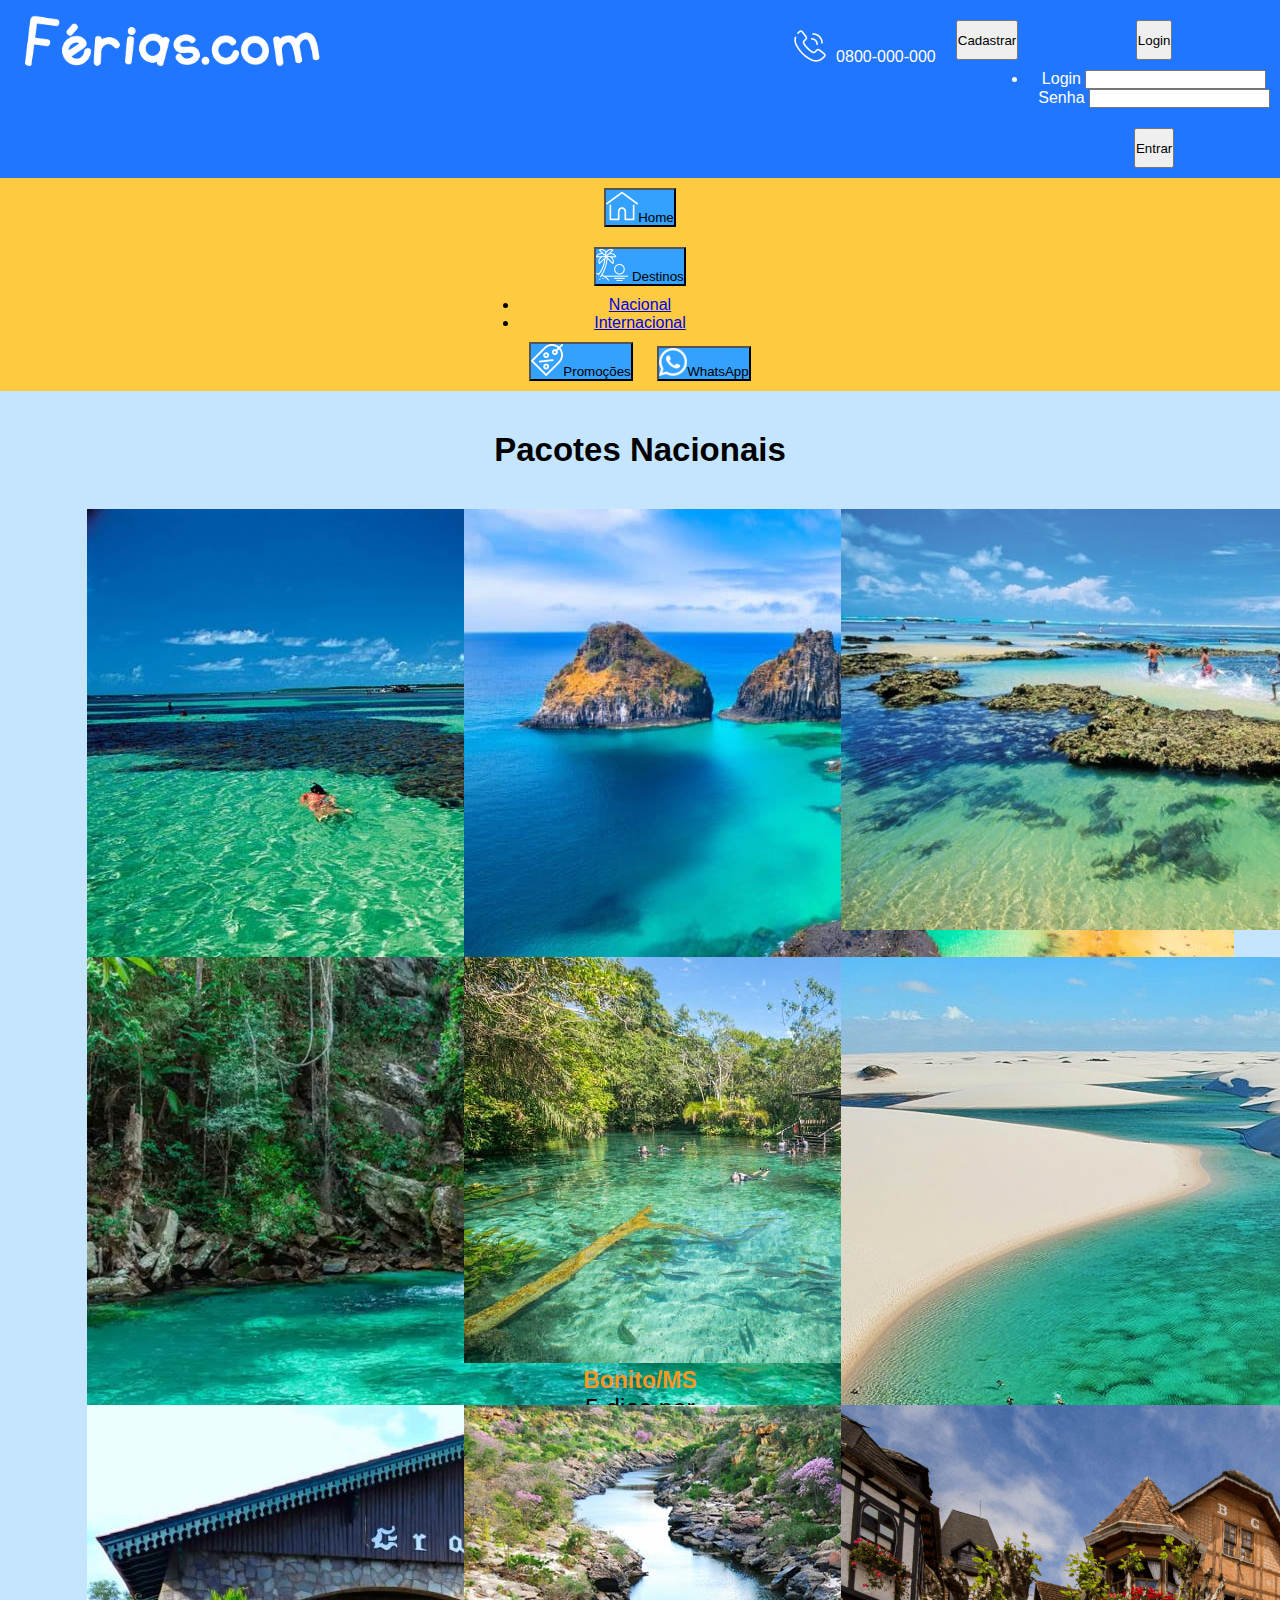
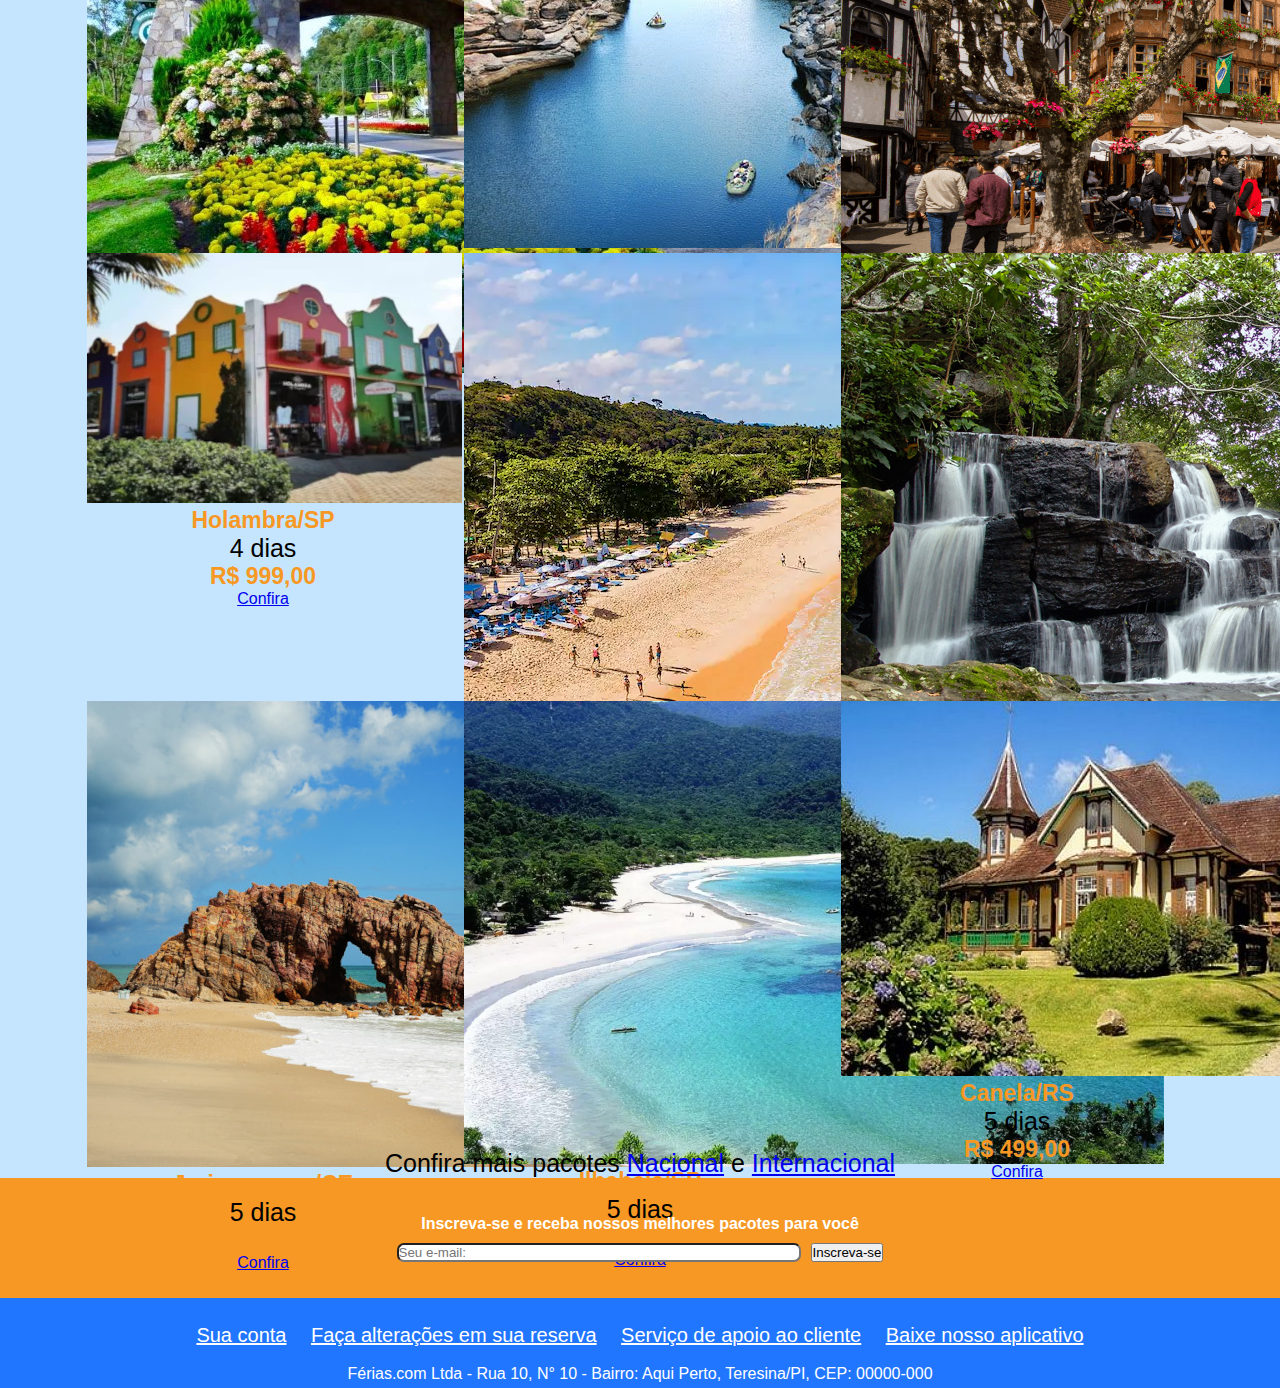
<file: Protótipo de Site de Viagens/pagnacional.html>
<!DOCTYPE html>
<html lang="pt-br">
<head>
    <meta charset="UTF-8">
    <meta name="viewport" content="width=device-width, initial-scale=1.0">
    <title>Pacotes Nacionais</title>
    <link rel="shortcut icon" href="imagens/feriasicone.png" type="image/x-icon">
    <link href="https://cdn.jsdelivr.net/npm/bootstrap@5.3.0/dist/css/bootstrap.min.css" rel="stylesheet" integrity="sha384-9ndCyUaIbzAi2FUVXJi0CjmCapSmO7SnpJef0486qhLnuZ2cdeRhO02iuK6FUUVM" crossorigin="anonymous">
    <link rel="stylesheet" href="pagnacional.css">
</head>

<body>
    <main>
<!---------------------------------------------CABEÇALHO---------------------------------------------------------------->
        <header>
           <div class="logo"><a href="index.html"><img src="imagens/logo ferias.png" alt="logoferias"></a></div>
            <div class="menu">
            <p><img src="imagens/telefone.png" alt="ajuda">0800-000-000</p>
            <a href="cadastrar.html"><button type="button" class="btn btn-primary">Cadastrar</button></a>
            
            <div class="dropdown">
              <button class="btn btn-primary dropdown-toggle" type="button" data-bs-toggle="dropdown" aria-expanded="false">
                Login
              </button>
              <ul class="dropdown-menu">
                <li>
                  <form>
                      <div class="mb-3" style="margin-left: 10px; margin-right: 10px;">
                        <label for="exampleInputEmail1" class="form-label">Login</label>
                        <input type="email" class="form-control" id="exampleInputEmail1" aria-describedby="emailHelp">
                      </div>
                      
                      <div class="mb-3" style="margin-left: 10px; margin-right: 10px;">
                        <label for="exampleInputPassword1" class="form-label">Senha</label>
                        <input type="password" class="form-control" id="exampleInputPassword1">
                      </div>
                      
                      <button type="submit" class="btn btn-primary">Entrar</button>
                    </form>
                </li>
              </ul>
            </div>

            </div>
        </header>

         <!--Navbar-->
         <nav class="navbar navbar-expand-lg navbar-dark" style="background-color:rgb(253, 202, 64);">
          <div class="container-fluid" style="justify-content: center;">
              <a href="index.html"><button type="button" class="btn btn-primary">
                  <img src="imagens/casa.png" alt="home">Home
                </button></a>
                <div class="dropdown">
                    <button class="btn btn-primary dropdown-toggle" type="button" data-bs-toggle="dropdown" aria-expanded="false">
                      <img src="imagens/sunset.png" alt="destinos">
                      Destinos
                    </button>
                    <ul class="dropdown-menu">
                      <li><a class="dropdown-item" href="pagnacional.html">Nacional</a></li>
                      <li><a class="dropdown-item" href="paginternacional.html">Internacional</a></li>
                    </ul>
                  </div>
                <a href="cadastrar.html"><button type="button" class="btn btn-primary"><img src="imagens/etiqueta-de-desconto.png" alt="promoção">Promoções</button></a>
                <button type="button" class="btn btn-primary"><img src="imagens/whatsapp.png" alt="contato">WhatsApp</button>
          </div>
      </nav>
      <!--finalnavbar-->

<!-------------------------------------------------------CORPO----------------------------------------------------------->          

        <article>
            
          <h2>Pacotes Nacionais</h2>

            <div class="pacotes">
                
             <div class="linha1">
                
                <div class="card border-warning mb-3 border border-5" style="width: 22rem; height: 28rem;">
                    <img src="imagens/boipeba.jpg" class="card-img-top" alt="Boipeba">
                    <div class="card-body">
                      <h3 class="card-title">Boipeba/BA</h3>
                      <p class="card-text">5 dias por</p>
                       <h3>R$ 799,00</h3>
                      <a href="#" class="btn btn-primary">Confira</a>
                    </div>
                  </div>

                <div class="card border-warning mb-3 border border-5" style="width: 22rem; height: 28rem;">
                    <img src="imagens/fernando de noronha.jpg" class="card-img-top" alt="Fernando-de-Noronha">
                    <div class="card-body">
                      <h3 class="card-title">Fernando de Noronha/PE</h3>
                      <p class="card-text">4 dias por</p>
                      <h3>R$ 1.299,00</h3>
                      <a href="#" class="btn btn-primary">Confira</a>
                    </div>
                  </div>

                <div class="card border-warning mb-3 border border-5" style="width: 22rem; height: 28rem;">
                    <img src="imagens/flecheiras.jpg" class="card-img-top" alt="Flecheiras">
                    <div class="card-body">
                      <h3 class="card-title" style="margin-top: 20px;">Flecheiras/CE</h3>
                      <p class="card-text">5 dias por</p>
                      <h3>R$ 599,00</h3>
                      <a href="#" class="btn btn-primary">Confira</a>
                    </div>
                  </div>
                </div>
                   
             <div class="linha2">
                
                <div class="card border-warning mb-3 border border-5" style="width: 22rem; height: 28rem;">
                    <img src="imagens/Chapada-dos-Veadeiros-10-dicas-para-a-sua-viagem.png" class="card-img-top" alt="Chapada-dos-veadeiros">
                    <div class="card-body">
                      <h3 class="card-title">Chapada dos Veadeiros/GO</h3>
                      <p class="card-text">4 dias por</p>
                      <h3>R$ 799,00</h3>
                      <a href="#" class="btn btn-primary">Confira</a>
                    </div>
                </div>

                <div class="card border-warning mb-3 border border-5" style="width: 22rem; height: 28rem;">
                    <img src="imagens/bonito.jpg" class="card-img-top" alt="Bonito">
                    <div class="card-body">
                      <h3 class="card-title">Bonito/MS</h3>
                      <p class="card-text">5 dias por</p>
                      <h3>R$ 699,00</h3>
                      <a href="#" class="btn btn-primary">Confira</a>
                    </div>
                </div>

                <div class="card border-warning mb-3 border border-5" style="width: 22rem; height: 28rem;">
                    <img src="imagens/lencois maranhenses.jpg" class="card-img-top" alt="lencois-maranhenses">
                    <div class="card-body">
                      <h3 class="card-title">Lençóis Maranhenses/MA</h3>
                      <p class="card-text">4 dias por</p>
                      <h3>R$ 599,00</h3>
                      <a href="#" class="btn btn-primary">Confira</a>
                    </div>
                </div>
              </div>
 
                
              <div class="linha3">

                <div class="card border-warning mb-3 border border-5" style="width: 22rem; height: 28rem;">
                    <img src="imagens/gramado.jpg" class="card-img-top" alt="Gramado">
                    <div class="card-body">
                      <h3 class="card-title">Gramado/RS</h3>
                      <p class="card-text">5 dias</p>
                      <h3>R$ 699,00</h3>
                      <a href="#" class="btn btn-primary">Confira</a>
                    </div>
                </div>

                <div class="card border-warning mb-3 border border-5" style="width: 22rem; height: 28rem;">
                    <img src="imagens/poty1.jpg" class="card-img-top" alt="Canion-rio-poty">
                    <div class="card-body">
                      <h3 class="card-title">Cânion do Rio Poty/PI</h3>
                      <p class="card-text">4 dias</p>
                      <h3>R$ 599,00</h3>
                      <a href="#" class="btn btn-primary">Confira</a>
                    </div>
                </div>

                <div class="card border-warning mb-3 border border-5" style="width: 22rem; height: 28rem;">
                    <img src="imagens/campos do jordao.png" class="card-img-top" alt="Campos-do-jordao">
                    <div class="card-body">
                      <h3 class="card-title">Campos do Jordão/SP</h3>
                      <p class="card-text">5 dias</p>
                      <h3>R$ 599,00</h3>
                      <a href="#" class="btn btn-primary">Confira</a>
                    </div>
                </div>
              </div>
            
              <div class="linha4">

                <div class="card border-warning mb-3 border border-5" style="width: 22rem; height: 28rem;">
                    <img src="imagens/holambra.webp" class="card-img-top" alt="holambra">
                    <div class="card-body">
                        <h3 class="card-title">Holambra/SP</h3>
                        <p class="card-text">4 dias</p>
                        <h3>R$ 999,00</h3>
                        <a href="#" class="btn btn-primary">Confira</a>
                    </div>
                  </div>
    
                <div class="card border-warning mb-3 border border-5" style="width: 22rem; height: 28rem;">
                    <img src="imagens/trancoso.webp" class="card-img-top" alt="trancoso">
                    <div class="card-body">
                        <h3 class="card-title">Trancoso/BA</h3>
                        <p class="card-text">5 dias</p>
                        <h3>R$ 1.199,00</h3>
                        <a href="#" class="btn btn-primary">Confira</a>
                      </div>
                    </div>
    
                <div class="card border-warning mb-3 border border-5" style="width: 22rem; height: 28rem;">
                    <img src="imagens/ubajara.jpg" class="card-img-top" alt="Ubajara">
                    <div class="card-body">
                        <h3 class="card-title">Ubajara/CE</h3>
                        <p class="card-text">4 dias</p>
                        <h3>R$ 599,00</h3>
                        <a href="#" class="btn btn-primary">Confira</a>
                    </div>
                </div>
              </div>
        
              <div class="linha5">

                <div class="card border-warning mb-3 border border-5" style="width: 22rem; height: 28rem;">
                    <img src="imagens/jericoacoara.jpeg" class="card-img-top" alt="jericoacoara">
                    <div class="card-body">
                        <h3 class="card-title">Jericoacoara/CE</h3>
                        <p class="card-text">5 dias</p>
                        <h3>R$ 1.199,00</h3>
                        <a href="#" class="btn btn-primary">Confira</a>
                    </div>
                  </div>
        
                <div class="card border-warning mb-3 border border-5" style="width: 22rem; height: 28rem;">
                    <img src="imagens/ilhabela.png" class="card-img-top" alt="Ilhabela">
                    <div class="card-body">
                          <h3 class="card-title">Ilhabela/SP</h3>
                          <p class="card-text">5 dias</p>
                          <h3>R$ 999,00</h3>
                          <a href="#" class="btn btn-primary">Confira</a>
                    </div>
                </div>
        
                <div class="card border-warning mb-3 border border-5" style="width: 22rem; height: 28rem;">
                    <img src="imagens/canela.jpg" class="card-img-top" alt="Canela">
                    <div class="card-body">
                          <h3 class="card-title">Canela/RS</h3>
                          <p class="card-text">5 dias</p>
                          <h3>R$ 499,00</h3>
                          <a href="#" class="btn btn-primary">Confira</a>
                    </div>
                </div>    
              </div>
            </div> <!--- FIM DA <DIV CLASS="PACOTES">  --->
             
                 <p>Confira mais pacotes <a href="pagnacional.html">Nacional</a> e <a href="paginternacional.html">Internacional</a></p>
            </article>
    
<!-------------------------------------------------------FOOTER----------------------------------------------------------->
        <div class="email">
            <div><h4>Inscreva-se e receba nossos melhores pacotes para você</h4></div>
            
            <div class="email2">
            <input type="email" class="form-control" id="exampleInputEmail1" aria-describedby="emailHelp" placeholder="Seu e-mail:">
            <button type="button" class="btn btn-primary">Inscreva-se</button>   
          </div>
        </div>
       
        <div class="rodape">
        
          <div class="links">
        <button><a href="#">Sua conta</a></button>
        <button><a href="#">Faça alterações em sua reserva</a></button>
        <button><a href="#">Serviço de apoio ao cliente</a></button>
        <button><a href="#">Baixe nosso aplicativo</a></button>
          </div>
        
          <div class="endereco"><p>Férias.com Ltda - Rua 10, N° 10 - Bairro: Aqui Perto, Teresina/PI, CEP: 00000-000</p></div>
      </div>
    
    </main>

    <script src="https://cdn.jsdelivr.net/npm/bootstrap@5.3.0/dist/js/bootstrap.bundle.min.js" integrity="sha384-geWF76RCwLtnZ8qwWowPQNguL3RmwHVBC9FhGdlKrxdiJJigb/j/68SIy3Te4Bkz" crossorigin="anonymous"></script>
</body>
</html>
</file>
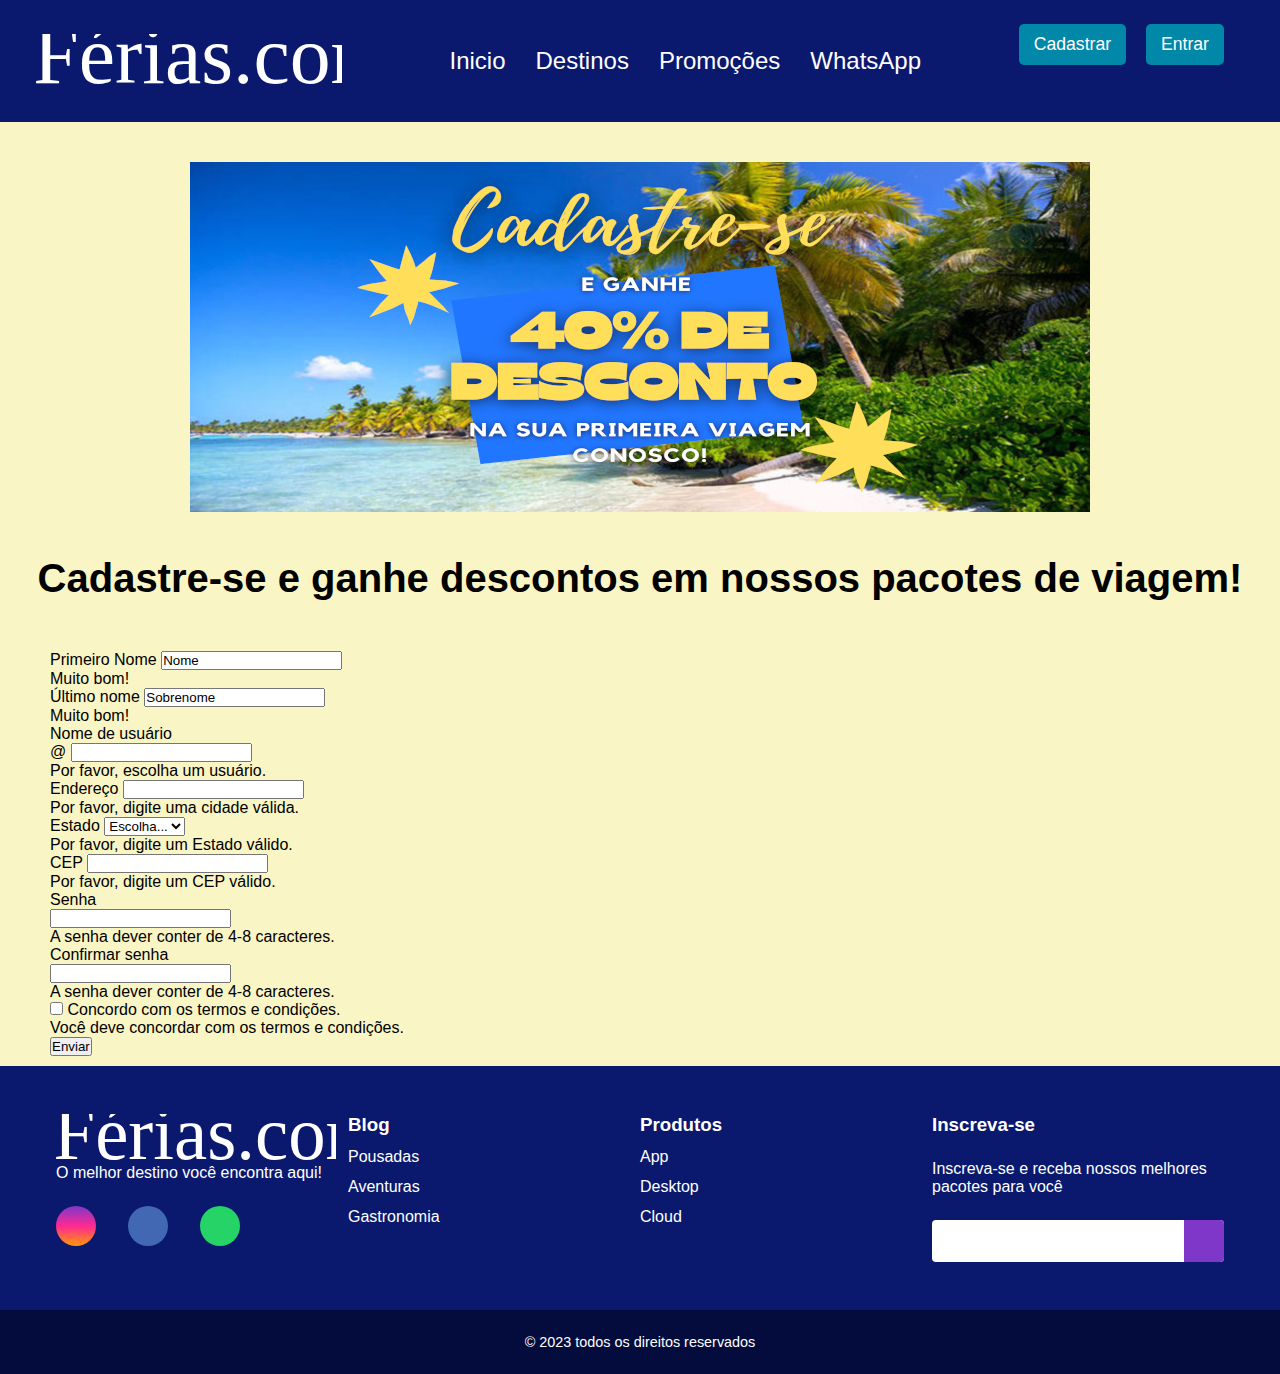
<file: Protótipo do Site de Viagens/cadastrar.html>
<!DOCTYPE html>
<html lang="pt-br">
<head>
    <meta charset="UTF-8">
    <meta name="viewport" content="width=device-width, initial-scale=1.0">
    <title>Cadastrar</title>
    <link rel="shortcut icon" href="imagens/feriasicone.png" type="image/x-icon">
    <link href="https://cdn.jsdelivr.net/npm/bootstrap@5.3.0/dist/css/bootstrap.min.css" rel="stylesheet" integrity="sha384-9ndCyUaIbzAi2FUVXJi0CjmCapSmO7SnpJef0486qhLnuZ2cdeRhO02iuK6FUUVM" crossorigin="anonymous">
    <link rel="stylesheet" href="https://cdnjs.cloudflare.com/ajax/libs/font-awesome/6.4.2/css/all.min.css" integrity="sha512-z3gLpd7yknf1YoNbCzqRKc4qyor8gaKU1qmn+CShxbuBusANI9QpRohGBreCFkKxLhei6S9CQXFEbbKuqLg0DA==" crossorigin="anonymous" referrerpolicy="no-referrer" />
    <link rel="stylesheet" href="cadastrar.css">
</head>
<body>
    <main>
        

      <!-----------------------------------------------------------CABEÇALHO---------------------------------------------------->
      <header>
        <nav class="nav-bar">
          <div class="logo"><a href="principal.html"><img src="imagens/logo feriascom.svg" alt="logoferias"></a></div>
      
            <div class="nav-list">
                <ul>
                    <li class="nav-item"><a href="principal.html" class="nav-link"><i class="fa-solid fa-house"></i>Inicio</a></li>
                    <li class="nav-item"><a href="pagnacional.html" class="nav-link"><i class="fa-solid fa-earth-americas"></i>Destinos</a></li>
                    <li class="nav-item"><a href="#" class="nav-link"><i class="fa-solid fa-gift"></i>Promoções</a></li>
                    <li class="nav-item"><a href="#" class="nav-link"><i class="fa-brands fa-whatsapp"></i>WhatsApp</a></li>
                </ul>
            </div>
            
            <div class="login-cadastro">
            <div class="login-button">
              <button><a href="#">Cadastrar</a></button>
            </div>
      
            <div class="login-button">
                <button><a href="#">Entrar</a></button>
            </div>
            </div>
      
            <div class="mobile-menu-icon">
                <button onclick="menuShow()"><img class="icon" src="imagens/menu_white_36dp.svg" alt=""></button>
            </div>
        </nav>
      
            <div class="mobile-menu">
                <ul>
                    <li class="nav-item"><a href="#" class="nav-link"><i class="fa-solid fa-house"></i>Inicio</a></li>
                    <li class="nav-item"><a href="#" class="nav-link"><i class="fa-solid fa-earth-americas"></i>Destinos</a></li>
                    <li class="nav-item"><a href="#" class="nav-link"><i class="fa-solid fa-gift"></i>Promoções</a></li>
                    <li class="nav-item"><a href="#" class="nav-link"><i class="fa-brands fa-whatsapp"></i>WhatsApp</a></li>
                </ul>
      
                <div class="login-button">
                    <button><a href="#">Cadastrar</a></button>
                </div>
      
                <div class="login-button">
                    <button><a href="#">Entrar</a></button>
                </div>
      
            </div>
      </header>

        <!-------------------------------------------------------CORPO----------------------------------------------------------->          
                
                <article>


                      <div class="vale-presente"><img src="imagens/valedesconto3.png" alt="valedesconto"></div>                       
                  
                         <h2>Cadastre-se e ganhe descontos em nossos pacotes de viagem!</h2>
                    <div class="formulario">
                    <form class="row g-3 needs-validation" novalidate>
                        <div class="col-md-4">
                          <label for="validationCustom01" class="form-label">Primeiro Nome</label>
                          <input type="text" class="form-control" id="validationCustom01" value="Nome" required>
                          <div class="valid-feedback">
                            Muito bom!
                          </div>
                        </div>
                        <div class="col-md-4">
                          <label for="validationCustom02" class="form-label">Último nome</label>
                          <input type="text" class="form-control" id="validationCustom02" value="Sobrenome" required>
                          <div class="valid-feedback">
                            Muito bom!
                          </div>
                        </div>
                        <div class="col-md-4">
                          <label for="validationCustomUsername" class="form-label">Nome de usuário</label>
                          <div class="input-group has-validation">
                            <span class="input-group-text" id="inputGroupPrepend">@</span>
                            <input type="text" class="form-control" id="validationCustomUsername" aria-describedby="inputGroupPrepend" required>
                            <div class="invalid-feedback">
                              Por favor, escolha um usuário.
                            </div>
                          </div>
                        </div>
                        <div class="col-md-6">
                          <label for="validationCustom03" class="form-label">Endereço</label>
                          <input type="text" class="form-control" id="validationCustom03" required>
                          <div class="invalid-feedback">
                            Por favor, digite uma cidade válida.
                          </div>
                        </div>
                        <div class="col-md-3">
                          <label for="validationCustom04" class="form-label">Estado</label>
                          <select class="form-select" id="validationCustom04" required>
                            <option selected disabled value="">Escolha...</option>
                            <option>PI</option>
                            <option>CE</option>
                            <option>PE</option>
                            <option>MA</option>
                            <option>SE</option>
                            <option>BA</option>
                            <option>PB</option>
                            <option>SP</option>
                            <option>RJ</option>
                            <option>RS</option>
                            <option>CS</option>
                            <option>MS</option>
                            <option>AM</option>
                            <option>AC</option>

                          </select>
                          <div class="invalid-feedback">
                            Por favor, digite um Estado válido.
                          </div>
                        </div>
                        <div class="col-md-3">
                          <label for="validationCustom05" class="form-label">CEP</label>
                          <input type="text" class="form-control" id="validationCustom05" required>
                          <div class="invalid-feedback">
                            Por favor, digite um CEP válido.
                          </div>
                        </div>
                        
                        <div class="col-md-3">
                            <div class="col-auto">
                              <label for="inputPassword6" class="col-form-label">Senha</label>
                            </div>
                            <div class="col-auto">
                              <input type="password" id="inputPassword6" class="form-control" aria-describedby="passwordHelpInline">
                            </div>
                            <div class="col-auto">
                              <span id="passwordHelpInline" class="form-text">
                                A senha dever conter de 4-8 caracteres.
                              </span>
                            </div>
                          </div>

                          <div class="col-md-3">
                            <div class="col-auto">
                              <label for="inputPassword6" class="col-form-label">Confirmar senha</label>
                            </div>
                            <div class="col-auto">
                              <input type="password" id="inputPassword6" class="form-control" aria-describedby="passwordHelpInline">
                            </div>
                            <div class="col-auto">
                              <span id="passwordHelpInline" class="form-text">
                                A senha dever conter de 4-8 caracteres.
                              </span>
                            </div>
                          </div>

                        <div class="col-12">
                          <div class="form-check">
                            <input class="form-check-input" type="checkbox" value="" id="invalidCheck" required>
                            <label class="form-check-label" for="invalidCheck">
                              Concordo com os termos e condições.
                            </label>
                            <div class="invalid-feedback">
                              Você deve concordar com os termos e condições.
                            </div>
                          </div>
                        </div>
                        <div class="col-12">
                          <button class="btn btn-primary" type="submit">Enviar</button>
                        </div>
                      </form>
                    </div> <!--Fim da <div class: "formulario"-->

                        
                </article>
              </main>         
        <!-----------------------------------------------------FOOTER------------------------------------------------------------>

        <footer>
          <div id="footer_content">
              <div id="footer_contacts">
                <div class="logo1"><a href="principal.html"><img src="imagens/logo feriascom.svg" alt="logoferias"></a></div>
                  <p>O melhor destino você encontra aqui!</p>
  
                  <div id="footer_social_media">
                      <a href="#" class="footer-link" id="instagram">
                          <i class="fa-brands fa-instagram"></i>
                      </a>
  
                      <a href="#" class="footer-link" id="facebook">
                          <i class="fa-brands fa-facebook-f"></i>
                      </a>
  
                      <a href="#" class="footer-link" id="whatsapp">
                          <i class="fa-brands fa-whatsapp"></i>
                      </a>
                  </div>
              </div>
              <ul class="footer-list">
                  <li>
                      <h3>Blog</h3>
                  </li>
                  <li>
                      <a href="#" class="footer-link">Pousadas</a>
                  </li>
                  <li>
                      <a href="#" class="footer-link">Aventuras</a>
                  </li>
                  <li>
                      <a href="#" class="footer-link">Gastronomia</a>
                  </li>
              </ul>
  
              <ul class="footer-list">
                  <li>
                      <h3>Produtos</h3>
                  </li>
                  <li>
                      <a href="#" class="footer-link">App</a>
                  </li>
                  <li>
                      <a href="#" class="footer-link">Desktop</a>
                  </li>
                  <li>
                      <a href="#" class="footer-link">Cloud</a>
                  </li>
              </ul>
  
              <div id="footer_subscribe">
                  <h3>Inscreva-se</h3>
  
                  <p>
                    Inscreva-se e receba nossos melhores pacotes para você
                  </p>
  
                  <div id="input_group">
                      <input type="email" id="email">
                      <button>
                          <i class="fa-regular fa-envelope"></i>
                      </button>
  
                  </div>
              </div>
          </div>
  
          <div id="footer_copyright">
              &#169
              2023 todos os direitos reservados
          </div>
      </footer>
                    
                    
                
            <script src="https://cdn.jsdelivr.net/npm/bootstrap@5.3.0/dist/js/bootstrap.bundle.min.js" integrity="sha384-geWF76RCwLtnZ8qwWowPQNguL3RmwHVBC9FhGdlKrxdiJJigb/j/68SIy3Te4Bkz" crossorigin="anonymous"></script>
        </body>
</body>
</html>
</file>
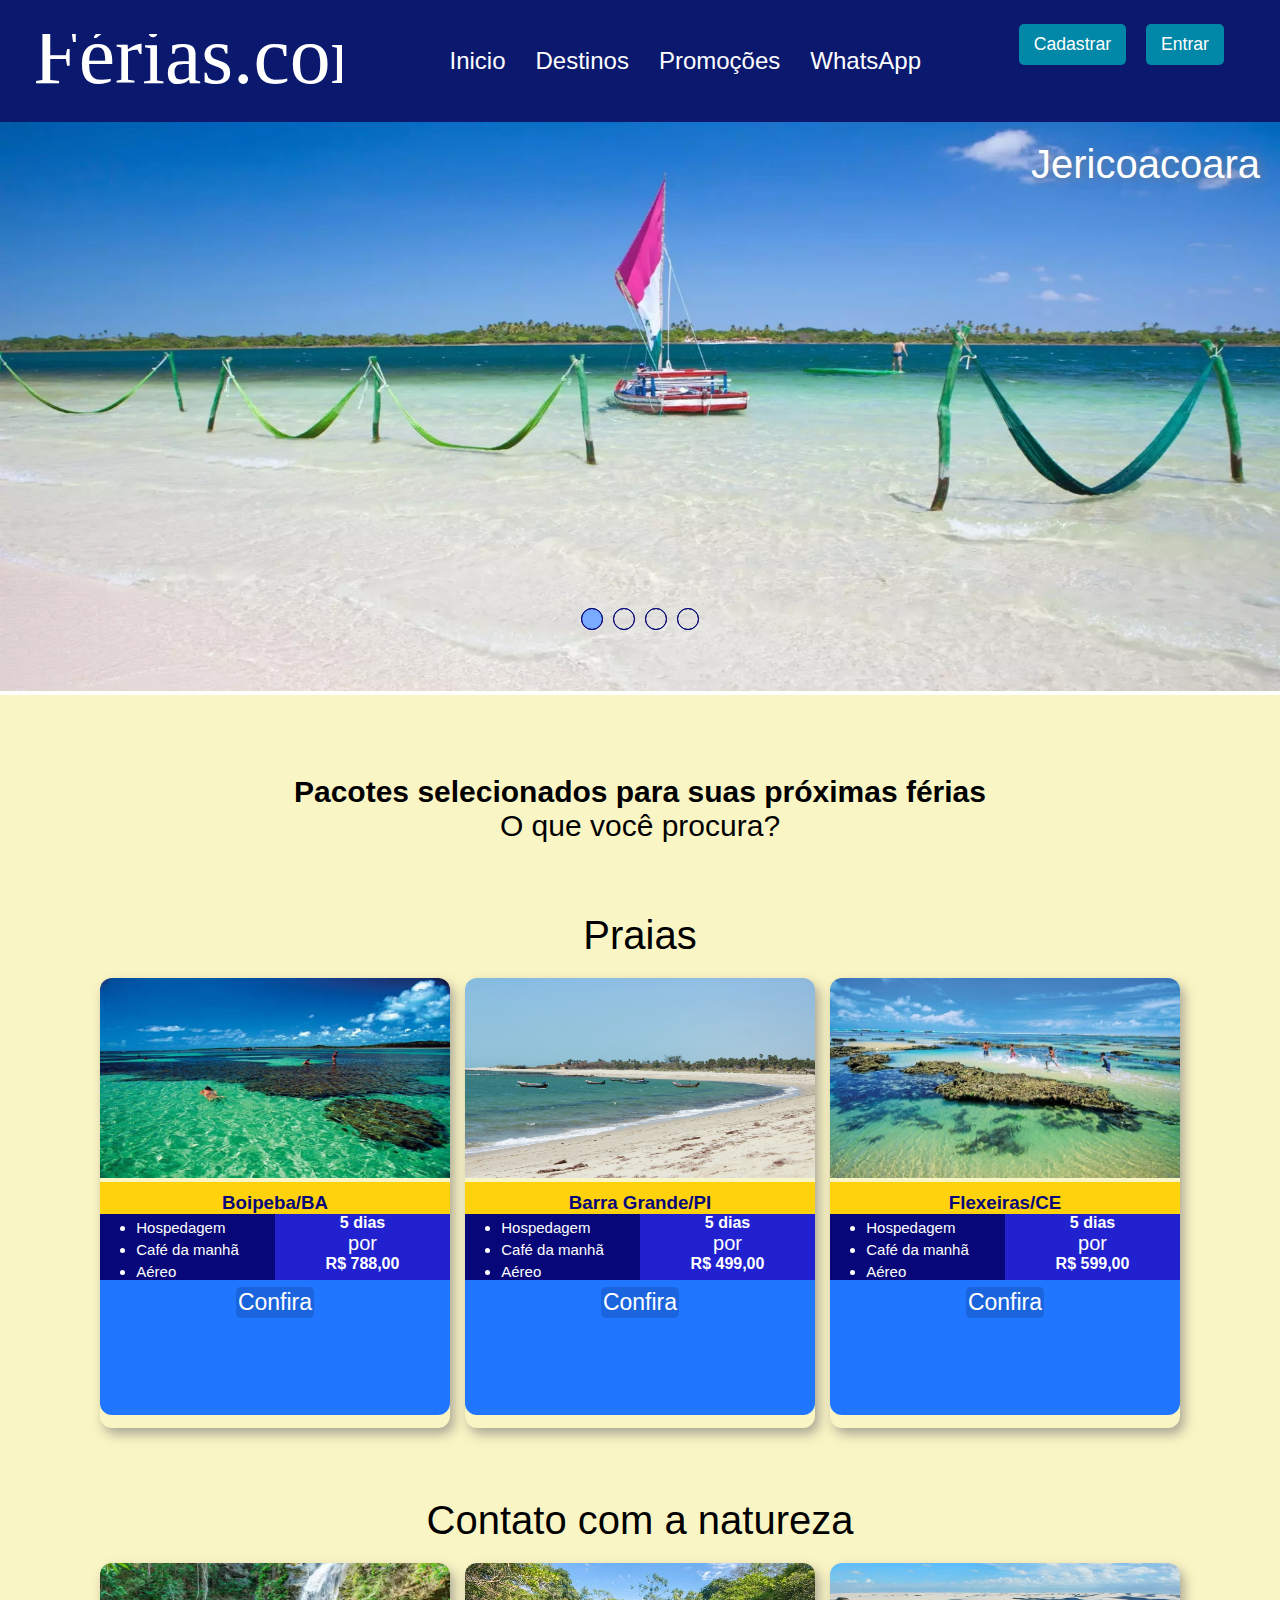
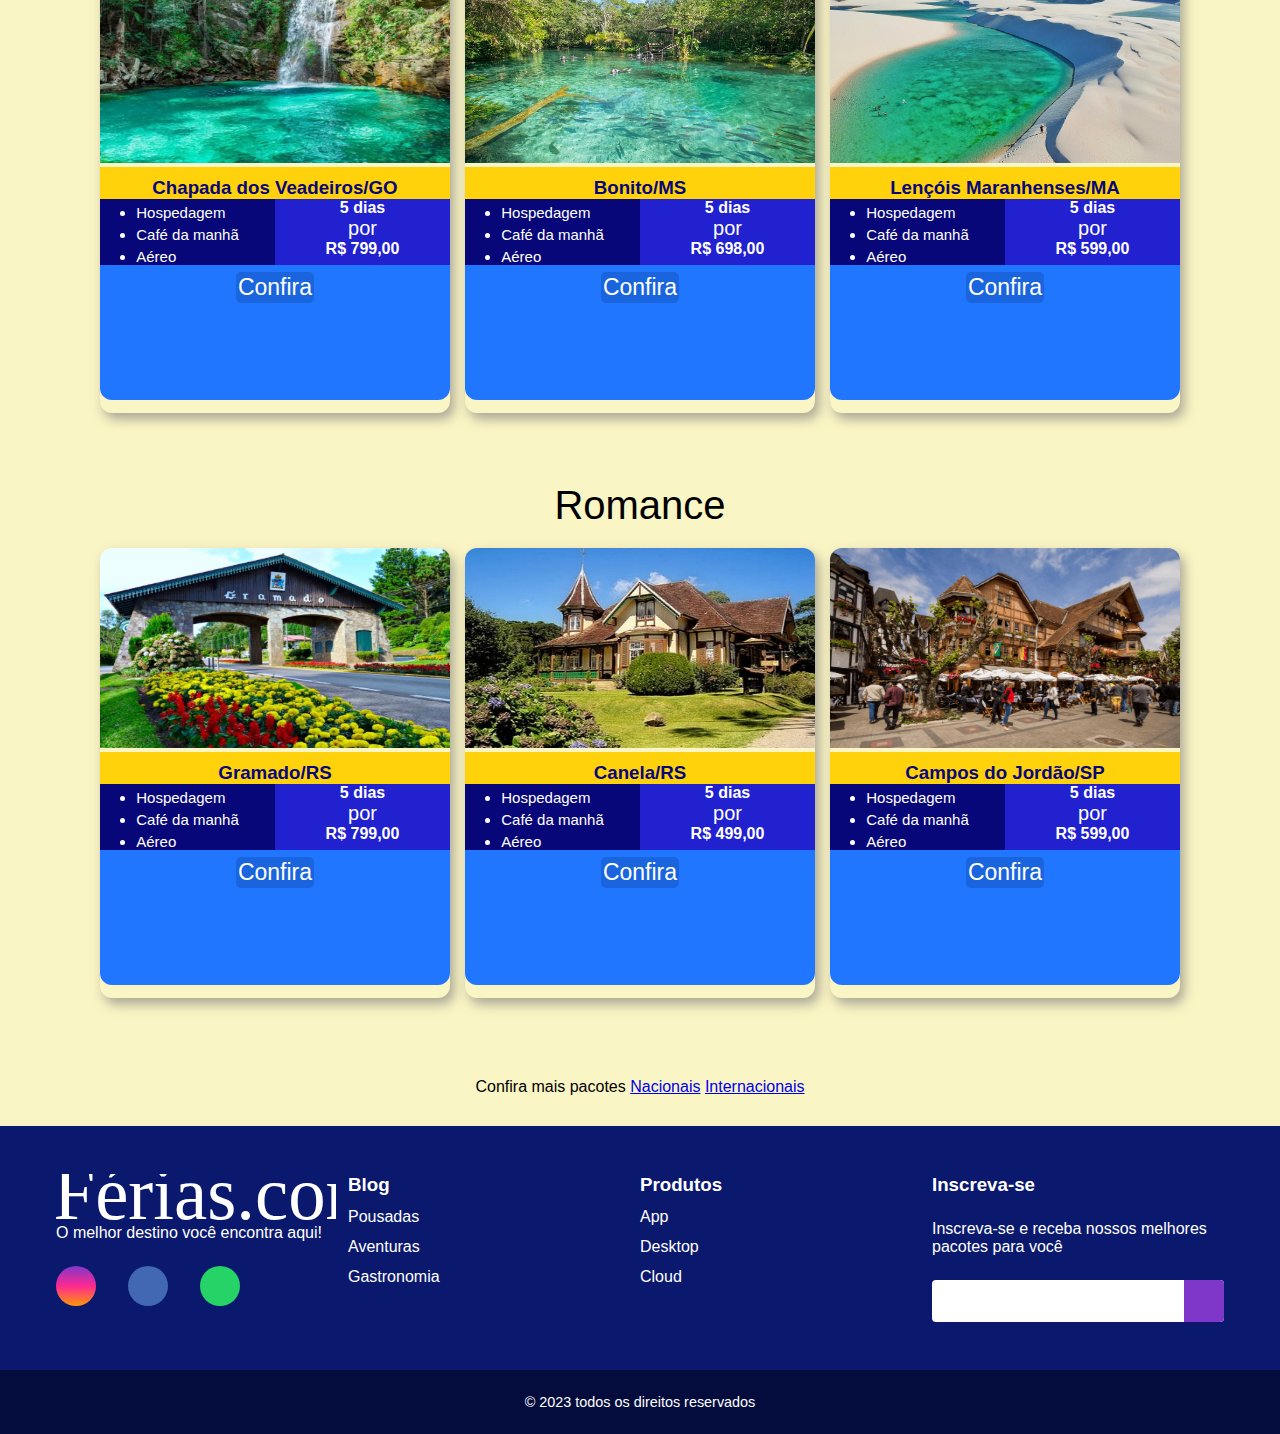
<file: Protótipo do Site de Viagens/principal.html>
<!DOCTYPE html>
<html lang="pt-br">
<head>
    <meta charset="UTF-8">
    <meta name="viewport" content="width=device-width, initial-scale=1.0">
    <title>Férias.com</title>
    <link rel="stylesheet" href="https://cdnjs.cloudflare.com/ajax/libs/font-awesome/6.4.2/css/all.min.css" integrity="sha512-z3gLpd7yknf1YoNbCzqRKc4qyor8gaKU1qmn+CShxbuBusANI9QpRohGBreCFkKxLhei6S9CQXFEbbKuqLg0DA==" crossorigin="anonymous" referrerpolicy="no-referrer" />
    <link rel="shortcut icon" href="imagens/feriasicone.png" type="image/x-icon">
    <link href="https://cdn.jsdelivr.net/npm/bootstrap@5.3.1/dist/css/bootstrap.min.css" rel="stylesheet"
        integrity="sha384-4bw+/aepP/YC94hEpVNVgiZdgIC5+VKNBQNGCHeKRQN+PtmoHDEXuppvnDJzQIu9" crossorigin="anonymous">
    <link rel="stylesheet" href="principal.css">
    <script src="principal.js" defer></script>
</head>

<body>
    <main>
<!-----------------------------------------------------------CABEÇALHO---------------------------------------------------->
   
<header>
  <nav class="nav-bar">
    <div class="logo"><a href="principal.html"><img src="imagens/logo feriascom.svg" alt="logoferias"></a></div>

      <div class="nav-list">
          <ul>
              <li class="nav-item"><a href="#" class="nav-link"><i class="fa-solid fa-house"></i>Inicio</a></li>
              <li class="nav-item"><a href="pagnacional.html" class="nav-link"><i class="fa-solid fa-earth-americas"></i>Destinos</a></li>
              <li class="nav-item"><a href="cadastrar.html" class="nav-link"><i class="fa-solid fa-gift"></i>Promoções</a></li>
              <li class="nav-item"><a href="#" class="nav-link"><i class="fa-brands fa-whatsapp"></i>WhatsApp</a></li>
          </ul>
      </div>
      
      <div class="login-cadastro">
      <div class="login-button">
        <button><a href="#">Cadastrar</a></button>
      </div>

      <div class="login-button">
          <button><a href="#">Entrar</a></button>
      </div>
      </div>

      <div class="mobile-menu-icon">
          <button onclick="menuShow()"><img class="icon" src="imagens/menu_white_36dp.svg" alt=""></button>
      </div>
  </nav>

      <div class="mobile-menu">
          <ul>
              <li class="nav-item"><a href="#" class="nav-link"><i class="fa-solid fa-house"></i>Inicio</a></li>
              <li class="nav-item"><a href="#" class="nav-link"><i class="fa-solid fa-earth-americas"></i>Destinos</a></li>
              <li class="nav-item"><a href="#" class="nav-link"><i class="fa-solid fa-gift"></i>Promoções</a></li>
              <li class="nav-item"><a href="#" class="nav-link"><i class="fa-brands fa-whatsapp"></i>WhatsApp</a></li>
          </ul>

          <div class="login-button">
              <button><a href="#">Cadastrar</a></button>
          </div>

          <div class="login-button">
              <button><a href="#">Entrar</a></button>
          </div>

      </div>
</header>

<!----------------------------------------------------CARROSSEL----------------------------------------------------------->

  <section class="slider">
    <div class="slider-content">
          <input type="radio" name="btn-radio" id="radio1">
          <input type="radio" name="btn-radio" id="radio2">
          <input type="radio" name="btn-radio" id="radio3">
          <input type="radio" name="btn-radio" id="radio4">

          <div class="slide-box primeiro">
            <img class="img-desktop" src="imagens2/jericoacoara1800.webp" alt="slide 1">    <!--imagem 1800px x 600px (Desktop)-->    
            <img class="img-mobile" src="imagens2/jericoacoara1040.webp" alt="slide 1">     <!--imagem 1040px x 600px-- (Mobile)-->
              <div class="jericoacoara"><p>Jericoacoara</p></div>
          </div>

          <div class="slide-box">
            <img class="img-desktop" src="imagens2/lencoismaranhences1800.jpg" alt="slide 1">
            <img class="img-mobile" src="imagens2/lencoismaranhences1040.jpg" alt="slide 1">
              <div class="jericoacoara"><p>Lençóis Maranhenses</p></div>
          </div>

          <div class="slide-box">
            <img class="img-desktop" src="imagens2/jalapao1800.jpeg" alt="slide 1">
            <img class="img-mobile" src="imagens2/jalapao1040.jpeg" alt="slide 1">
            <div class="jericoacoara"><p>Jalapão</p></div>
          </div>

          <div class="slide-box">
            <img class="img-desktop" src="imagens2/bonito1800.jpg" alt="slide 1">
            <img class="img-mobile" src="imagens2/bonito1040.jpg" alt="slide 1">
            <div class="jericoacoara"><p>Bonito</p></div>
          </div>

          <div class="nav-auto">
              <div class="auto-btn1"></div>
              <div class="auto-btn2"></div>
              <div class="auto-btn3"></div>
              <div class="auto-btn4"></div>
          </div>

          <div class="nav-manual">
              <label for="radio1" class="manual-btn"></label>
              <label for="radio2" class="manual-btn"></label>
              <label for="radio3" class="manual-btn"></label>
              <label for="radio4" class="manual-btn"></label>
          </div>
    </div>
  </section>    <!-------------FIM CARROSSEL--------------->

    </header>



        <article>
            
          <h2>Pacotes selecionados para suas próximas férias</h2>
            <p>O que você procura?</p>
<!----------------------------------------------1° LINHA DE CARDS--------------------------------------------------------->
          <div class="container">
          <div class="praias">
            <div class="h2">Praias</div>
            
            <div class="cards-praias">
            <div class="card">
              <div><img src="imagens/boipeba.jpg"></div>
                <div class="titulo"><h3>Boipeba/BA</h3></div>
              <div class="valores">
                <div class="hospedagem">
                <ul>
                  <li>Hospedagem</li>
                  <li>Café da manhã</li>
                  <li>Aéreo</li>
                </ul>
                </div>
                <div class="dias">
                  <h4>5 dias</h4>
                  <p>por</p>
                  <h4>R$ 788,00</h4>
                </div>
              </div>
              <div class="botao"><button>Confira</button></div>
            </div>

<!----------------------------------------------------------->
            
            <div class="card">
              <div><img src="imagens/barra grande 2.webp"></div>   
              <div class="titulo"><h3>Barra Grande/PI</h3></div>        
              <div class="valores">
                <div class="hospedagem">
                <ul>
                  <li>Hospedagem</li>
                  <li>Café da manhã</li>
                  <li>Aéreo</li>
                </ul>
                </div>
                <div class="dias">
                  <h4>5 dias</h4>
                  <p>por</p>
                  <h4>R$ 499,00</h4>
                </div>
              </div>
              <div class="botao"><button>Confira</button></div>
            </div>
          
<!----------------------------------------------------------->
            <div class="card">
              <div><img src="imagens/flecheiras.jpg"></div>             
              <div class="titulo"><h3>Flexeiras/CE</h3></div>           
              <div class="valores">
                <div class="hospedagem">
                <ul>
                  <li>Hospedagem</li>
                  <li>Café da manhã</li>
                  <li>Aéreo</li>
                </ul>
                </div>
                <div class="dias">
                  <h4>5 dias</h4>
                  <p>por</p>
                  <h4>R$ 599,00</h4>
                </div>
              </div>
              <div class="botao"><button>Confira</button></div> 
            </div>
          </div>
          </div>
            
<!----------------------------------------------2° LINHA DE CARDS--------------------------------------------------------->
<div class="natureza">
  
  <div class="cards-natureza">
    <div class="card">
    <div><img src="imagens/Chapada-dos-Veadeiros-10-dicas-para-a-sua-viagem.png"></div> 
    <div class="titulo"><h3>Chapada dos Veadeiros/GO</h3></div>  
    <div class="valores">
      <div class="hospedagem">
      <ul>
        <li>Hospedagem</li>
        <li>Café da manhã</li>
        <li>Aéreo</li>
      </ul>
      </div>
      <div class="dias">
        <h4>5 dias</h4>
        <p>por</p>
        <h4>R$ 799,00</h4>
      </div>
    </div>
    <div class="botao"><button>Confira</button></div>
  </div>

 <!-----------------------------------------------------------> 

  <div class="card">
    <div><img src="imagens/bonito.jpg"></div>  
    <div class="titulo"><h3>Bonito/MS</h3></div>   
    <div class="valores">
      <div class="hospedagem">
      <ul>
        <li>Hospedagem</li>
        <li>Café da manhã</li>
        <li>Aéreo</li>
      </ul>
      </div>
      <div class="dias">
        <h4>5 dias</h4>
        <p>por</p>
        <h4>R$ 698,00</h4>
      </div>
    </div>
    <div class="botao"><button>Confira</button></div>
  </div>

<!----------------------------------------------------------->
  <div class="card">
    <div><img src="imagens/lencois maranhenses.jpg"></div>   
    <div class="titulo"><h3>Lençóis Maranhenses/MA</h3></div>    
    <div class="valores">
      <div class="hospedagem">
      <ul>
        <li>Hospedagem</li>
        <li>Café da manhã</li>
        <li>Aéreo</li>
      </ul>
      </div>
      <div class="dias">
        <h4>5 dias</h4>
        <p>por</p>
        <h4>R$ 599,00</h4>
      </div>
    </div>
    <div class="botao"><button>Confira</button></div> 
  </div>
</div>

  <div class="h2"><p>Contato com a natureza</p></div>
</div>
  <!----------------------------------------------3° LINHA DE CARDS--------------------------------------------------------->
  <div class="romance">
    <div class="h2">Romance</div>  

<div class="cards-romance">
    <div class="card">
      <div><img src="imagens/gramado.jpg"></div>    
      <div class="titulo"><h3>Gramado/RS</h3></div>    
      <div class="valores">
        <div class="hospedagem">
        <ul>
          <li>Hospedagem</li>
          <li>Café da manhã</li>
          <li>Aéreo</li>
        </ul>
        </div>
        <div class="dias">
          <h4>5 dias</h4>
          <p>por</p>
          <h4>R$ 799,00</h4>
        </div>
      </div>
      <div class="botao"><button>Confira</button></div>
    </div>

 <!----------------------------------------------------------->   
    <div class="card">
      <div><img src="imagens/canela.jpg"></div>    
      <div class="titulo"><h3>Canela/RS</h3></div>      
      <div class="valores">
        <div class="hospedagem">
        <ul>
          <li>Hospedagem</li>
          <li>Café da manhã</li>
          <li>Aéreo</li>
        </ul>
        </div>
        <div class="dias">
          <h4>5 dias</h4>
          <p>por</p>
          <h4>R$ 499,00</h4>
        </div>
      </div>
      <div class="botao"><button>Confira</button></div>
    </div>
 
  <!----------------------------------------------------------->
    <div class="card">
      <div><img src="imagens/campos do jordao.png"></div>     
      <div class="titulo"><h3>Campos do Jordão/SP</h3></div>    
      <div class="valores">
        <div class="hospedagem">
        <ul>
          <li>Hospedagem</li>
          <li>Café da manhã</li>
          <li>Aéreo</li>
        </ul>
        </div>
        <div class="dias">
          <h4>5 dias</h4>
          <p>por</p>
          <h4>R$ 599,00</h4>
        </div>
      </div>
      <div class="botao"><button>Confira</button></div> 
    </div>
   </div>

  </div>

</div>
  

   <div class="btn-group" style="margin: auto; margin-top: 80px; margin-bottom: 30px;">
    <a class="btn btn-primary btn-lg active" aria-current="page">Confira mais pacotes</a>
    <a href="pagnacional.html" class="btn btn-primary btn-lg">Nacionais</a>
    <a href="paginternacional.html" class="btn btn-primary btn-lg">Internacionais</a>
   </div> 
    
            </article>
    
<!-----------------------------------------------------FOOTER------------------------------------------------------------>

      <footer>
        <div id="footer_content">
            <div id="footer_contacts">
              <div class="logo1"><a href="principal.html"><img src="imagens/logo feriascom.svg" alt="logoferias"></a></div>
                <p>O melhor destino você encontra aqui!</p>

                <div id="footer_social_media">
                    <a href="#" class="footer-link" id="instagram">
                        <i class="fa-brands fa-instagram"></i>
                    </a>

                    <a href="#" class="footer-link" id="facebook">
                        <i class="fa-brands fa-facebook-f"></i>
                    </a>

                    <a href="#" class="footer-link" id="whatsapp">
                        <i class="fa-brands fa-whatsapp"></i>
                    </a>
                </div>
            </div>
            <ul class="footer-list">
                <li>
                    <h3>Blog</h3>
                </li>
                <li>
                    <a href="#" class="footer-link">Pousadas</a>
                </li>
                <li>
                    <a href="#" class="footer-link">Aventuras</a>
                </li>
                <li>
                    <a href="#" class="footer-link">Gastronomia</a>
                </li>
            </ul>

            <ul class="footer-list">
                <li>
                    <h3>Produtos</h3>
                </li>
                <li>
                    <a href="#" class="footer-link">App</a>
                </li>
                <li>
                    <a href="#" class="footer-link">Desktop</a>
                </li>
                <li>
                    <a href="#" class="footer-link">Cloud</a>
                </li>
            </ul>

            <div id="footer_subscribe">
                <h3>Inscreva-se</h3>

                <p>
                  Inscreva-se e receba nossos melhores pacotes para você
                </p>

                <div id="input_group">
                    <input type="email" id="email">
                    <button>
                        <i class="fa-regular fa-envelope"></i>
                    </button>

                </div>
            </div>
        </div>

        <div id="footer_copyright">
            &#169
            2023 todos os direitos reservados
        </div>
    </footer>





    </main>

    <script src="https://cdn.jsdelivr.net/npm/bootstrap@5.3.1/dist/js/bootstrap.bundle.min.js"
        integrity="sha384-HwwvtgBNo3bZJJLYd8oVXjrBZt8cqVSpeBNS5n7C8IVInixGAoxmnlMuBnhbgrkm"
        crossorigin="anonymous"></script>
</body>
</html>
</file>
<file: Protótipo de Site de Viagens/index.css>
*{
    font-family:Verdana, Geneva, Tahoma, sans-serif;
    margin: 0;
    padding: 0;
}

main{
    text-align: center;
}

header{
    display: flex;
    background-color:rgb(33, 118, 255);
    justify-content: space-between;
    color: white;
}

.logo img{
    margin: 10px 10px 10px 20px;
    height: 60px;
}

.menu{
    display: flex;
    
}

.menu button{
    margin: 20px 10px 10px 10px;
    height: 40px;
}

.menu p{
    margin: 30px 10px 10px 10px;
    color: white;
    text-decoration: none;
}

.menu img{
    margin-right:10px;
}
nav{
    display: flex;
    justify-content: center;
    background-color:rgb(253, 202, 64);
}

nav button{
    margin: 10px 10px 10px 10px;
    background-color: rgb(51, 161, 253);
}


article{
    display: flex;
    flex-direction: column;
    background-color:rgb(197, 229, 254);
    color: rgb(49, 57, 60,);
    width:100%;
}

.carrocel{
    margin-top: 20px;
}


article h2{
    font-weight: bolder;
    font-size: 28px;
    margin-top: 20px;
}

article p{
    font-size: 25px;
}
.praias{
    display: flex;
    flex-direction: column;
    align-items: start;
    margin: 20px 50px 20px 50px;
}

.cards-praias{
    display: flex;
    margin:auto;
    gap: 15px;
}

.cards-praias h3{
    font-size: 30px;
    font-weight: bold;
    color: rgb(247, 152, 36);
}

.natureza{
    display: flex;
    flex-direction: column;
    align-items: start;
    margin: 20px 50px 20px 50px;
}

.cards-natureza{
    display: flex;
    margin:auto;
    gap: 15px;
}

.cards-natureza h3{
    font-size: 30px;
    font-weight: bold;
    color: rgb(247, 152, 36);
}


.romance{
    display: flex;
    flex-direction: column;
    align-items: start;
    margin-bottom: 20px;
    margin: 20px 50px 20px 50px;
}

.cards-romance{
    display: flex;
    margin:auto;
    gap: 15px;
}
.cards-romance h3{
    font-size: 30px;
    font-weight: bold;
    color: rgb(247, 152, 36);
}

.email{
    
    background-color:rgb(247, 152, 36);
    height: 120px;
    display: flex;
    flex-direction: column;
    align-items: center;
    justify-content: center;
}

.email h4{
    color: white;
}

.email2{
    display: flex;
    gap: 10px;
    margin-top: 10px;
}

.email2 input{
    width: 400px;
    border-radius: 7px;

}
.rodape{
    display: flex;
    flex-direction: column;
    background-color: rgb(33, 118, 255);
    height:90px;
    justify-content: center;
    align-items: center;
}

.links{
    margin-top: 50px;

}

.endereco{
    margin-top: 18px;
    margin-bottom: 30px;
    color: white;
}
.rodape button{
    background-color:rgb(33, 118, 255);
    border: none;
    border-radius: 7px;
}

.rodape a{
    color: white;
    font-size: 20px;
    margin: 10px 10px 10px 10px;
}

.rodape a:hover{
    background-color:rgb(13, 90, 212) ;
}

.rodape button:hover{
    background-color:rgb(13, 90, 212) ;
}

@media screen and (max-width:800px){
    header {flex-direction: column;
            align-items: center;
    }
    
    nav button{
        margin: 12px 5px 12px 5px;
        height: 65px;
    }

    .logo img{
        margin-bottom:5px;
        margin-top: 13px;
    }

    .carrocel{
        margin-top: -45px;
    }

    .cards-praias{
        flex-direction: column;
    }

    .cards-natureza{
        flex-direction: column;
    }

    .cards-romance{
        flex-direction: column;
    }

    article h2{
        margin-top: -40px;
    }

    .praias, .natureza, .romance{
        margin-top: 10px;
    }

    .email{
        height: 150px;
    }

    .email2{
        margin-bottom: 7px;
    }

    .email input{
        width: 300px;
    }

    .rodape{
        height: 180px;
    }
}
</file>
<file: Protótipo de Site de Viagens/cadastrar.css>
*{
    font-family:Verdana, Geneva, Tahoma, sans-serif;
    margin: 0;
    padding: 0;
}

main{
    text-align: center;
}

header{
    display: flex;
    background-color:rgb(33, 118, 255);
    justify-content: space-between;
    color: white;
}

.logo img{
    margin: 10px 10px 10px 20px;
    height: 60px;
}

.menu{
    display: flex;
    
}

.menu button{
    margin: 20px 10px 10px 10px;
    height: 40px;
}

.menu p{
    margin: 30px 10px 10px 10px;
    color: white;
    text-decoration: none;
}

.menu img{
    margin-right:10px;
}
nav{
    display: flex;
    justify-content: center;
    background-color:rgb(253, 202, 64);
}

nav button{
    margin: 10px 10px 10px 10px;
    background-color: rgb(51, 161, 253);
}


article{
    display: flex;
    flex-direction: column;
    background-color:rgb(197, 229, 254);
    color: rgb(49, 57, 60,);
    width:100%;
    height: 930px;
}
.vale-presente img{
    height: 350px;
    width: 900px;
    margin-top: 40px;
}

article h2{
    margin-top: 40px;
}

.formulario{
    margin: 50px 50px 50px 50px;
    text-align: start;
}

.email{
    
    background-color:rgb(247, 152, 36);
    height: 120px;
    display: flex;
    flex-direction: column;
    align-items: center;
    justify-content: center;
}

.email h4{
    color: white;
}

.email2{
    display: flex;
    gap: 10px;
    margin-top: 10px;
}

.email2 input{
    width: 400px;
    border-radius: 7px;

}
.rodape{
    display: flex;
    flex-direction: column;
    background-color: rgb(33, 118, 255);
    height:90px;
    justify-content: center;
    align-items: center;
}

.links{
    margin-top: 50px;

}

.endereco{
    margin-top: 18px;
    margin-bottom: 30px;
    color: white;
}
.rodape button{
    background-color:rgb(33, 118, 255);
    border: none;
    border-radius: 7px;
}

.rodape a{
    color: white;
    font-size: 20px;
    margin: 10px 10px 10px 10px;
}

.rodape a:hover{
    background-color:rgb(13, 90, 212) ;
}

.rodape button:hover{
    background-color:rgb(13, 90, 212) ;
}

@media screen and (max-width:900px){
    header {flex-direction: column;
            align-items: center;
    }
    
    nav button{
        margin: 12px 5px 12px 5px;
        height: 65px;
    }

    .logo img{
        margin-bottom:5px;
        margin-top: 13px;
    }

    article{
        height: 1210px;
    }

    .vale-presente img{
     height: 230px;
     width: 470px;
     margin-top: 20px;
    }
    
    article h2{
        margin-top: 20px;
    }
    
    .formulario{
        margin-top: 20px;
    }

    .email{
        height: 150px;
    }

    .email2{
        margin-bottom: 7px;
    }

    .email input{
        width: 300px;
    }

    .rodape{
        height: 180px;
    }
}
</file>
<file: Protótipo de Site de Viagens/paginternacional.css>
*{
    font-family:Verdana, Geneva, Tahoma, sans-serif;
    margin: 0;
    padding: 0;
}

main{
    text-align: center;
}

header{
    display: flex;
    background-color:rgb(33, 118, 255);
    justify-content: space-between;
    color: white;
}

.logo img{
    margin: 10px 10px 10px 20px;
    height: 60px;
}

.menu{
    display: flex;
    
}

.menu button{
    margin: 20px 10px 10px 10px;
    height: 40px;
}

.menu p{
    margin: 30px 10px 10px 10px;
    color: white;
    text-decoration: none;
}

.menu img{
    margin-right:10px;
}
nav{
    display: flex;
    justify-content: center;
    background-color:rgb(253, 202, 64);
}

nav button{
    margin: 10px 10px 10px 10px;
    background-color: rgb(51, 161, 253);
}


article{
    display: flex;
    flex-direction: column;
    background-color:rgb(197, 229, 254);
    color: rgb(49, 57, 60,);
    width:100%;
}

article p{
    font-size: 25px;
}
article h2{
    font-weight: bolder;
    font-size: 33px;
    margin-top: 40px;
    margin-bottom: 40px;
}

.pacotes h3{
    font-size: 23px;
    font-weight: bold;
    color: rgb(247, 152, 36);
}

.linha1{
    display: flex;
    justify-content: center;
    margin:auto;
    gap: 25px;
}


.linha2{
    display: flex;
    justify-content: center;
    margin:auto;
    gap: 25px;
}


.linha3{
    display: flex;
    justify-content: center;
    margin:auto;
    gap: 25px;
}

.linha4{
    display: flex;
    justify-content: center;
    margin:auto;
    gap: 25px;
}

.linha5{
    display: flex;
    justify-content: center;
    margin:auto;
    gap: 25px;
}

.email{
    
    background-color:rgb(247, 152, 36);
    height: 120px;
    display: flex;
    flex-direction: column;
    align-items: center;
    justify-content: center;
}

.email h4{
    color: white;
}

.email2{
    display: flex;
    gap: 10px;
    margin-top: 10px;
}

.email2 input{
    width: 400px;
    border-radius: 7px;

}
.rodape{
    display: flex;
    flex-direction: column;
    background-color: rgb(33, 118, 255);
    height:90px;
    justify-content: center;
    align-items: center;
}

.links{
    margin-top: 50px;

}

.endereco{
    margin-top: 18px;
    margin-bottom: 30px;
    color: white;
}
.rodape button{
    background-color:rgb(33, 118, 255);
    border: none;
    border-radius: 7px;
}

.rodape a{
    color: white;
    font-size: 20px;
    margin: 10px 10px 10px 10px;
}

.rodape a:hover{
    background-color:rgb(13, 90, 212) ;
}

.rodape button:hover{
    background-color:rgb(13, 90, 212) ;
}

@media screen and (max-width:900px){
    header {flex-direction: column;
            align-items: center;
    }
    
    nav button{
        margin: 12px 5px 12px 5px;
        height: 65px;
    }

    .logo img{
        margin-bottom:5px;
        margin-top: 13px;
    }

    .linha1, .linha2, .linha3, .linha4, .linha5{
        flex-direction: column;
        align-items: center;
    }

    .email{
        height: 150px;
    }

    .email2{
        margin-bottom: 7px;
    }

    .email input{
        width: 300px;
    }

    .rodape{
        height: 180px;
    }
}
</file>
<file: Protótipo de Site de Viagens/pagnacional.css>
*{
    font-family:Verdana, Geneva, Tahoma, sans-serif;
    margin: 0;
    padding: 0;
}

main{
    text-align: center;
}

header{
    display: flex;
    background-color:rgb(33, 118, 255);
    justify-content: space-between;
    color: white;
}

.logo img{
    margin: 10px 10px 10px 20px;
    height: 60px;
}

.menu{
    display: flex;
    
}

.menu button{
    margin: 20px 10px 10px 10px;
    height: 40px;
}

.menu p{
    margin: 30px 10px 10px 10px;
    color: white;
    text-decoration: none;
}

.menu img{
    margin-right:10px;
}

nav{
    display: flex;
    justify-content: center;
    background-color:rgb(253, 202, 64);
}

nav button{
    margin: 10px 10px 10px 10px;
    background-color: rgb(51, 161, 253);
}

article{
    display: flex;
    flex-direction: column;
    background-color:rgb(197, 229, 254);
    color: rgb(49, 57, 60,);
    width:100%;
}

article p{
    font-size: 25px;
}
article h2{
    font-weight: bolder;
    font-size: 33px;
    margin-top: 40px;
    margin-bottom: 40px;
}

.pacotes h3{
    font-size: 23px;
    font-weight: bold;
    color: rgb(247, 152, 36);
}

.linha1{
    display: flex;
    justify-content: center;
    gap: 25px;
}


.linha2{
    display: flex;
    justify-content: center;
    gap: 25px;
}


.linha3{
    display: flex;
    justify-content: center;
    gap: 25px;
}

.linha4{
    display: flex;
    justify-content: center;
    gap: 25px;
}

.linha5{
    display: flex;
    justify-content: center;
    gap: 25px;
}

.email{
    
    background-color:rgb(247, 152, 36);
    height: 120px;
    display: flex;
    flex-direction: column;
    align-items: center;
    justify-content: center;
}

.email h4{
    color: white;
}

.email2{
    display: flex;
    gap: 10px;
    margin-top: 10px;
}

.email2 input{
    width: 400px;
    border-radius: 7px;

}
.rodape{
    display: flex;
    flex-direction: column;
    background-color: rgb(33, 118, 255);
    height:90px;
    justify-content: center;
    align-items: center;
}

.links{
    margin-top: 50px;

}

.endereco{
    margin-top: 18px;
    margin-bottom: 30px;
    color: white;
}
.rodape button{
    background-color:rgb(33, 118, 255);
    border: none;
    border-radius: 7px;
}

.rodape a{
    color: white;
    font-size: 20px;
    margin: 10px 10px 10px 10px;
}

.rodape a:hover{
    background-color:rgb(13, 90, 212) ;
}

.rodape button:hover{
    background-color:rgb(13, 90, 212) ;
}

@media screen and (max-width:900px){
    header {flex-direction: column;
            align-items: center;
    }
    
    nav button{
        margin: 12px 5px 12px 5px;
        height: 65px;
    }

    .logo img{
        margin-bottom:5px;
        margin-top: 13px;
    }

    .linha1, .linha2, .linha3, .linha4, .linha5{
        flex-direction: column;
        align-items: center;
    }

    .email{
        height: 150px;
    }

    .email2{
        margin-bottom: 7px;
    }

    .email input{
        width: 280px;
    }

    .rodape{
        height: 180px;
    }
}
</file>
<file: Protótipo do Site de Viagens/cadastrar.css>
*{
    margin: 0;
    padding: 0;
  }
  
  body{
      font-family:Verdana, Geneva, Tahoma, sans-serif;
      width:100%;
      height: 100%;
      overflow-x: hidden;
  }
  
  main{
      width: auto;
      height: auto;
      text-align: center;
  }
  
  
  .logo{
    display: flex;
    margin-left: -80px;
  }
  
  .logo img{
      height: auto;
      margin-left: -160px;
      margin: 10px 10px 10px 20px;
      height: 50px;
  }
  
  header{
    background-color: #0a196e;
    box-shadow: 0px 3px 10px #ff9807;
  }
  
  .nav-bar{
    display: flex;
    justify-content: space-between;
    padding: 1.5rem 6rem;
  }
  
  .nav-list{
    display: flex;
    align-items: center;
  }
  
  .nav-list ul{
    display: flex;
    justify-content: center;
    list-style: none;
  }
  
  .nav-item{
    margin: 0 15px;
  }
  
  .nav-link{
    text-decoration: none;
    font-size: 1.50rem;
    color: #fff;
    font-weight: 400;
  }
  
  .nav-link:hover{
    color: #ff9807;
  }
  
  .login-cadastro{
    display: flex;
    gap: 20px;
    margin-right: -40px;
  }
  
  .login-button button{
    border: none;
    background-color: #0187a7;
    padding: 10px 15px;
    border-radius: 5px;
  }
  
  .login-button button a{
    text-decoration: none;
    color: #fff;
    font-weight: 500;
    font-size: 1.1rem;
  }
  
  .mobile-menu-icon{
    display: none;
  }
  
  .mobile-menu{
    display: none;
  }
  
  
  article{
      display: flex;
      flex-direction: column;
      background-color:rgb(250, 245, 196);
      color: rgb(49, 57, 60,);
      width: 100%;
      height: auto;
  }
  
  article h2{
      font-size: 40px;
      margin-top: 80px;
  }


.vale-presente img{
    height: 350px;
    width: 900px;
    margin-top: 40px;
}

article h2{
    margin-top: 40px;
}

.formulario{
    margin: 50px 50px 50px 50px;
    text-align: start;
    margin-bottom: 10px;
}

.email{
      
    background-color:rgb(7, 7, 122);
    height: 120px;
    display: flex;
    flex-direction: column;
    align-items: center;
    justify-content: center;
}

.email h4{
    color: white;
}

.email2{
    display: flex;
    gap: 10px;
    margin-top: 10px;
}

.email2 input{
    width: 400px;
    border-radius: 7px;

}
.rodape{
    display: flex;
    flex-direction: column;
    background-color: rgb(33, 118, 255);
    height:90px;
    justify-content: center;
    align-items: center;
}

footer{
  width: 100%;
  color: white;
}

.logo1 img{
  align-items: start;
  width: 280px;
}

.footer-link{
  text-decoration: none;
}

#footer_content{
  background-color: #0a196e;
  display: grid;
  grid-template-columns: repeat(4, 1fr);
  padding: 3rem 3.5rem;
}

#footer_contacts h1{
  margin-bottom: 0.75rem;
}

#footer_social_media{
  display: flex;
  gap: 2rem;
  margin-top: 1.5rem;
}

#footer_social_media .footer-link{
  display: flex;
  align-items: center;
  justify-content: center;
  height: 2.5rem;
  width: 2.5rem;
  color: white;
  border-radius: 50%;
  transition: all 0.4s;
}

#footer_social_media .footer-link i{
  font-size: 1.25rem;
}

#footer_social_media .footer-link:hover {
  opacity: 0.8;
  
}

#instagram{
  background: linear-gradient(#7f37c9,#ff2992, #ff9807);
}

#facebook{
  background-color: #4267b3;
}

#whatsapp{
  background-color: #25d366;
}

.footer-list {
  display: flex;
  flex-direction: column;
  gap: 0.75rem;
  list-style: none;
}

.footer-list .footer-link{
  color: white;
  transition: all 0.4s;
}

.footer-list .footer-link:hover{
  color: #7f37c9;

}

#footer_subscribe{
  display: flex;
  flex-direction: column;
  gap: 1.5rem;
}

#footer_subscribe p{
  color: white;
}

#input_group{
  display: flex;
  align-items: center;
  background-color: white;
  border-radius: 4px;
}

#input_group input{
  all: unset;
  padding: 0.75rem;
  width: 100%;
}

#input_group button{
  background-color: #7f37c9;
  border: none;
  color: white;
  padding: 0px 1.25rem;
  font-size: 1.125rem;
  height: 100%;
  border-radius: 0px 4px 4px 0px;
  cursor: pointer;
  transition: all 0.4s;
}

#input_group button:hover{
  opacity: 0.8;
}

#footer_copyright{
  display: flex;
  justify-content: center;
  background-color: #030c3d;
  font-size: 0.9rem;
  padding: 1.5rem;
  font-weight: 100;
}

@media screen and (max-width:768px) {
  #footer_content {
      grid-template-columns: repeat(2, 1fr);
      gap: 2rem;
  }
  
}

@media screen and (max-width:426px) {
  #footer_content {
      grid-template-columns: repeat(1, 1fr);
      padding: 3rem 2rem;
  }
  
}




@media screen and (max-width:1358px){
  
  .container {
      display: flex;
      flex-direction:column;
    }
    
    
    .linha{
        display: flex;
        flex-direction: column;
        justify-content: center
    
    }  

    
}


@media screen and (max-width:1194px){

.vale-presente img{
    height: 330px;
    width: 700px;
    margin-top: 40px;
    }
.container{
  margin-left: 45px;
  display: flex;
  flex-direction:column;
}

.navbar{
  flex-direction: column;
}

}


@media screen and (max-width:1187px){
  
    .vale-presente img{
        height: 220px;
        width: 550px;
        margin-top: 40px;
    }

  article h2{
    font-size: 30px;
    margin-top: 20px;
}

}
</file>
<file: Protótipo do Site de Viagens/principal.css>
*{
  margin: 0;
  padding: 0;
  box-sizing: border-box;
}

body{
    font-family:Verdana, Geneva, Tahoma, sans-serif;
    width:100%;
    height: 100%;
    overflow-x: hidden;
}

main{
    width: auto;
    height: auto;
}


.logo{
  display: flex;
  margin-left: -80px;
}

.logo img{
    height: auto;
    margin-left: -160px;
    margin: 10px 10px 10px 20px;
    height: 50px;
}

header{
  background-color: #0a196e;
  box-shadow: 0px 3px 10px #ff9807;
}

.nav-bar{
  display: flex;
  justify-content: space-between;
  padding: 1.5rem 6rem;
}

.nav-list{
  display: flex;
  align-items: center;
}

.nav-list ul{
  display: flex;
  justify-content: center;
  list-style: none;
}

.nav-item{
  margin: 0 15px;
}

.nav-link{
  text-decoration: none;
  font-size: 1.50rem;
  color: #fff;
  font-weight: 400;
}

.nav-link:hover{
  color: #ff9807;
}

.login-cadastro{
  display: flex;
  gap: 20px;
  margin-right: -40px;
}

.login-button button{
  border: none;
  background-color: #0187a7;
  padding: 10px 15px;
  border-radius: 5px;
}

.login-button button a{
  text-decoration: none;
  color: #fff;
  font-weight: 500;
  font-size: 1.1rem;
}

.mobile-menu-icon{
  display: none;
}

.mobile-menu{
  display: none;
}





section.slider{
    margin: 0 auto;
    width: 100%;
    height: auto;
    padding: 0 !important;
    overflow: hidden;
  }


  .slider-content{
    width: 400%;
    height: auto;
    display: flex;
  }
  
  .slider-content input, .img-mobile{
    display: none;
  }
  
  .slide-box{
    width: 25%;
    height: auto;
    position: relative;
    text-align: center;
    transition: 1s;
  }
  
  .slider-content p{
    position: absolute;
    text-align: center;
    bottom:0;
    right:0;
    top: 0;
    margin-right:20px;
    margin-top: 20px;
    font-size: 40px;
    color: white;
    text-shadow: 2px 2px 8px #817e7eaa;
    font-family:'Lucida Sans', 'Lucida Sans Regular', 'Lucida Grande', 'Lucida Sans Unicode', Geneva, Verdana, sans-serif
  }

  .slide-box img{
    width: 100%;
  }
  
  .nav-manual, .nav-auto{
    position: absolute;
    width: 100%;
    margin-top: 38%;
    display: flex;
    justify-content: center;
  }
  
  .nav-manual .manual-btn, .nav-auto div{
    border: 1px solid rgb(7, 7, 122);
    padding: 10px;
    border-radius: 50%;
    cursor: pointer;
    transition: 0.2s;
  }
  
  .nav-manual .manual-btn:not(:last-child), .nav-auto div:not(:last-child){
    margin-right: 10px;
  }
  
  .nav-manual .manual-btn:hover{
    background-color: rgb(7, 7, 122);
  }
  
  #radio1:checked ~ .nav-auto .auto-btn1, #radio2:checked ~ .nav-auto .auto-btn2, #radio3:checked ~ .nav-auto .auto-btn3, #radio4:checked ~ .nav-auto .auto-btn4{
    background-color: rgb(121, 172, 255);
  }
  
  #radio1:checked ~ .primeiro{
    margin-left: 0%;
  }
  
  #radio2:checked ~ .primeiro{
    margin-left: -25%;
  }
  
  #radio3:checked ~ .primeiro{
    margin-left: -50%;
  }
  
  #radio4:checked ~ .primeiro{
    margin-left: -75%;
  }
  
  @media screen and (max-width: 900px) {
    .img-desktop{
      display: none;
    }
  
    .img-mobile{
      display: block;
    }
  
    .nav-auto, .nav-manual{
      margin-top: 60%;
    }
  }




article{
    display: flex;
    flex-direction: column;
    background-color:rgb(250, 245, 196);
    color: rgb(49, 57, 60,);
    width: 100%;
    height: 100%;
    text-align: center;
}

article h2{
    font-weight: bolder;
    font-size: 30px;
    margin-top: 80px;
}

article p{
    font-size: 30px;
}

.container {
  display: flex;
  flex-direction:column;
}


.praias{
    display: flex;
    gap: 20px;
    justify-content: flex-end;
    margin-top: 50px;
}

.natureza{
  display: flex;
  gap: 20px;
  justify-content: flex-end;
  margin-left: -70px;
  margin-top: 140px;
}

.h2, .h2 p{
  display: flex;
  align-items: center;
  font-size: 40px;
}

.romance{
  display: flex;
  gap: 20px;
  justify-content: flex-end;
  margin-right: -110px;
  margin-top: 140px;
}

.romance h2{
  margin: auto;
}


.cards-praias, .cards-natureza, .cards-romance{
  display: flex;
  margin:auto;
  gap: 15px;
}



.card {
    display: flex;
    flex-direction: column;
    width: 350px;
    height: 450px;
    border-radius: 12px;
    box-shadow: 4px 6px 12px #817e7eaa;
}

.card h3{
    color: rgb(7, 7, 122) ;
    font-weight: bold;
    margin-top: 10px ;
}

.card img {
    width: 100%;
    height: 200px;
    border-top-left-radius: 12px;
    border-top-right-radius: 12px;
}

.valores{
    display: flex;
    color: white;
}

.valores li{
    font-size: 15px;
    margin-top: 5px;
    padding: -20px;
    color: white;  
}

.hospedagem{
    background-color: rgb(7, 7, 122);
    width: 50%;
    display: flex;
    justify-content: center;
    align-items:center;
    text-align: start;
}

.dias{
    background-color: rgb(33, 33, 207);
    width: 50%;
}

.dias p{
    font-size: 20px;
    color: white;
}
  
  
.botao{
    background-color:rgb(33, 118, 255);
    height: 30%;
    border-bottom-left-radius: 12px;
    border-bottom-right-radius: 12px;
}

.botao button{
    background-color: rgb(26, 101, 221);
    border-color: transparent;
    color: white;
    border-radius: 5px;
    margin-top: 7px;
    font-size: 23px;
}

.botao button:hover{
    background-color: rgb(33, 33, 207);
}
  
.titulo{
    background-color: rgb(255, 210, 12);
}






@media screen and (max-width:1530px){
  
  .praias, .natureza, .romance{
    display: flex;
    flex-direction: column;
    gap: 20px;
    justify-content: center;
    align-items: center;
    margin: auto;
    margin-top: 70px;
}

    .h2 p{
      order: 1;
    }

    .cards-natureza{
      order: 2;
    }

    
}


@media screen and (max-width:1199px){

.container{
  margin-left: 45px;
}

.navbar{
  flex-direction: column;
}

}


@media screen and (max-width:1187px){
  
  .praias, .natureza, .romance{
    display: flex;
    flex-direction: column;
    gap: 20px;
    justify-content: center;
    align-items: center;
    margin: auto;
    margin-top: 70px;
}

  .cards-natureza, .cards-praias, .cards-romance{
    display: flex;
    flex-direction: column;
    gap: 70px;
}

  .h2 p{
      order: 1;
    }

  .cards-natureza{
      order: 2;
    }

  .card {
      display: flex;
      flex-direction:column;
      width: 490px;
      height: 520px;
      border-radius: 12px;
      box-shadow: 4px 6px 12px #817e7eaa;
  }
  
  
  .card img {
      width: 100%;
      height: 280px;
  }
  
  .valores{
    display: flex;
    color: white;
}

.valores li{
    font-size: 20px;
    margin-top: 5px;
    padding: -20px;
    color: white;  
}


.dias{
    background-color: rgb(33, 33, 207);
    width: 50%;
    padding: 10px;
}

.dias h4{
    font-size: 30px;
}

.dias p{
    font-size: 20px;
    color: white;
}
  
  
.botao{
    background-color:rgb(33, 118, 255);
    height: 30%;
    border-bottom-left-radius: 12px;
    border-bottom-right-radius: 12px;
    padding: 5px;
}


.botao button{
    background-color: rgb(26, 101, 221);
    border-color: transparent;
    color: white;
    border-radius: 5px;
    margin-top: 5px;
    margin-bottom: 5px;
    font-size: 30px;
    width: 120px;
}

.botao button:hover{
    background-color: rgb(33, 33, 207);
}
  
.titulo{
    background-color: rgb(255, 210, 12);
}

.titulo h3{
    font-size: 30px;
}
}

@media screen and (max-width:900px){
  .nav-manual, .nav-auto{
    margin-top: 70%;
  }
}






footer{
  width: 100%;
  color: white;
}

.logo1 img{
  align-items: start;
  width: 280px;
}

.footer-link{
  text-decoration: none;
}

#footer_content{
  background-color: #0a196e;
  display: grid;
  grid-template-columns: repeat(4, 1fr);
  padding: 3rem 3.5rem;
}

#footer_contacts h1{
  margin-bottom: 0.75rem;
}

#footer_social_media{
  display: flex;
  gap: 2rem;
  margin-top: 1.5rem;
}

#footer_social_media .footer-link{
  display: flex;
  align-items: center;
  justify-content: center;
  height: 2.5rem;
  width: 2.5rem;
  color: white;
  border-radius: 50%;
  transition: all 0.4s;
}

#footer_social_media .footer-link i{
  font-size: 1.25rem;
}

#footer_social_media .footer-link:hover {
  opacity: 0.8;
  
}

#instagram{
  background: linear-gradient(#7f37c9,#ff2992, #ff9807);
}

#facebook{
  background-color: #4267b3;
}

#whatsapp{
  background-color: #25d366;
}

.footer-list {
  display: flex;
  flex-direction: column;
  gap: 0.75rem;
  list-style: none;
}

.footer-list .footer-link{
  color: white;
  transition: all 0.4s;
}

.footer-list .footer-link:hover{
  color: #7f37c9;

}

#footer_subscribe{
  display: flex;
  flex-direction: column;
  gap: 1.5rem;
}

#footer_subscribe p{
  color: white;
}

#input_group{
  display: flex;
  align-items: center;
  background-color: white;
  border-radius: 4px;
}

#input_group input{
  all: unset;
  padding: 0.75rem;
  width: 100%;
}

#input_group button{
  background-color: #7f37c9;
  border: none;
  color: white;
  padding: 0px 1.25rem;
  font-size: 1.125rem;
  height: 100%;
  border-radius: 0px 4px 4px 0px;
  cursor: pointer;
  transition: all 0.4s;
}

#input_group button:hover{
  opacity: 0.8;
}

#footer_copyright{
  display: flex;
  justify-content: center;
  background-color: #030c3d;
  font-size: 0.9rem;
  padding: 1.5rem;
  font-weight: 100;
}

@media screen and (max-width:768px) {
  #footer_content {
      grid-template-columns: repeat(2, 1fr);
      gap: 2rem;
  }
  
}

@media screen and (max-width:426px) {
  #footer_content {
      grid-template-columns: repeat(1, 1fr);
      padding: 3rem 2rem;
  }
  
}





@media screen and (max-width: 730px) {
  .nav-bar{
      padding: 1.5rem 4rem;
  }

  .nav-item{
      display: none;
  }

  .login-button {
      display: none;
  }

  .mobile-menu-icon {
      display: block;
  }

  .mobile-menu-icon button{
      background-color: transparent;
      border: none;
      cursor: pointer;
  }

  .mobile-menu ul{
      display: flex;
      flex-direction: column;
      text-align: center;
      padding-bottom: 1rem;
  }

  .mobile-menu .nav-item{
      display: block;
      padding-top: 1.2rem ;
  }

  .mobile-menu .login-button{
      display: block;
      padding: 1rem 2rem;
  }

  .mobile-menu .login-button button{
      width: 100%;
  }

  .open{
      display: block;
  }
}
</file>
